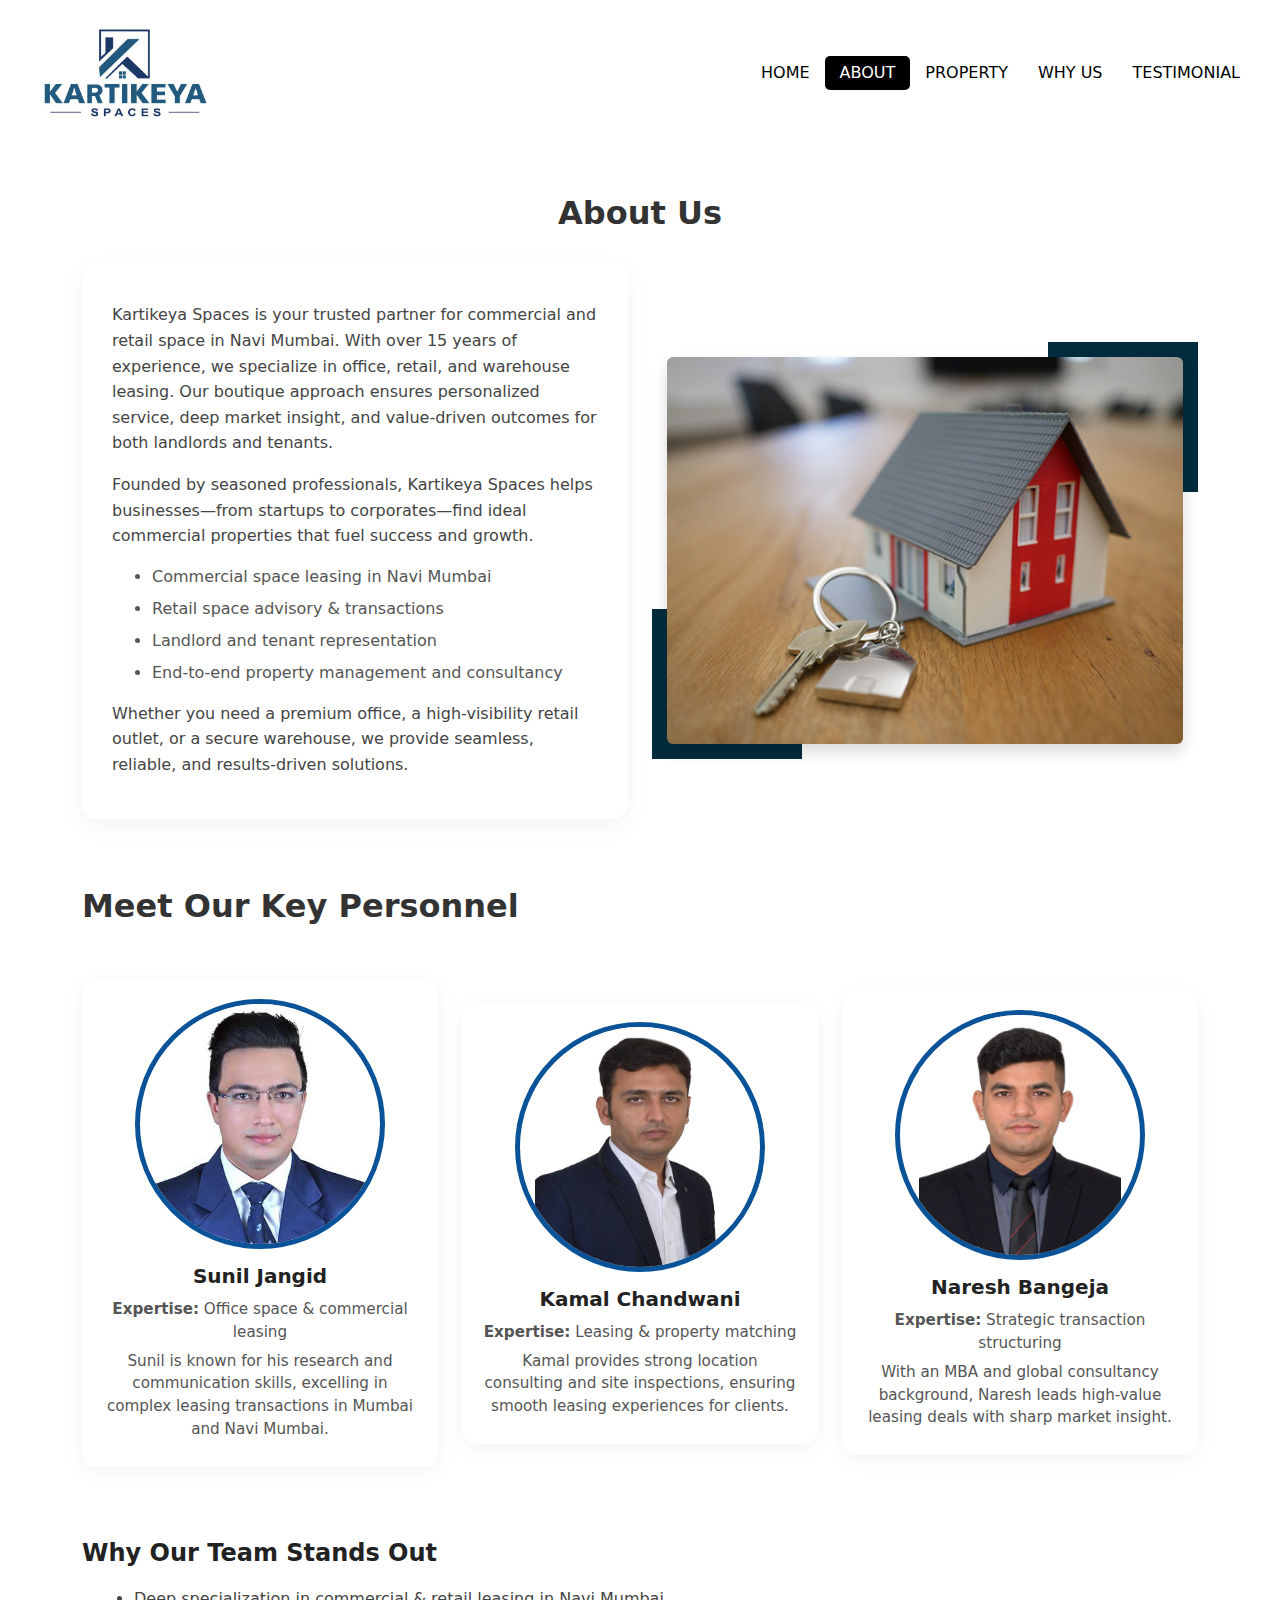
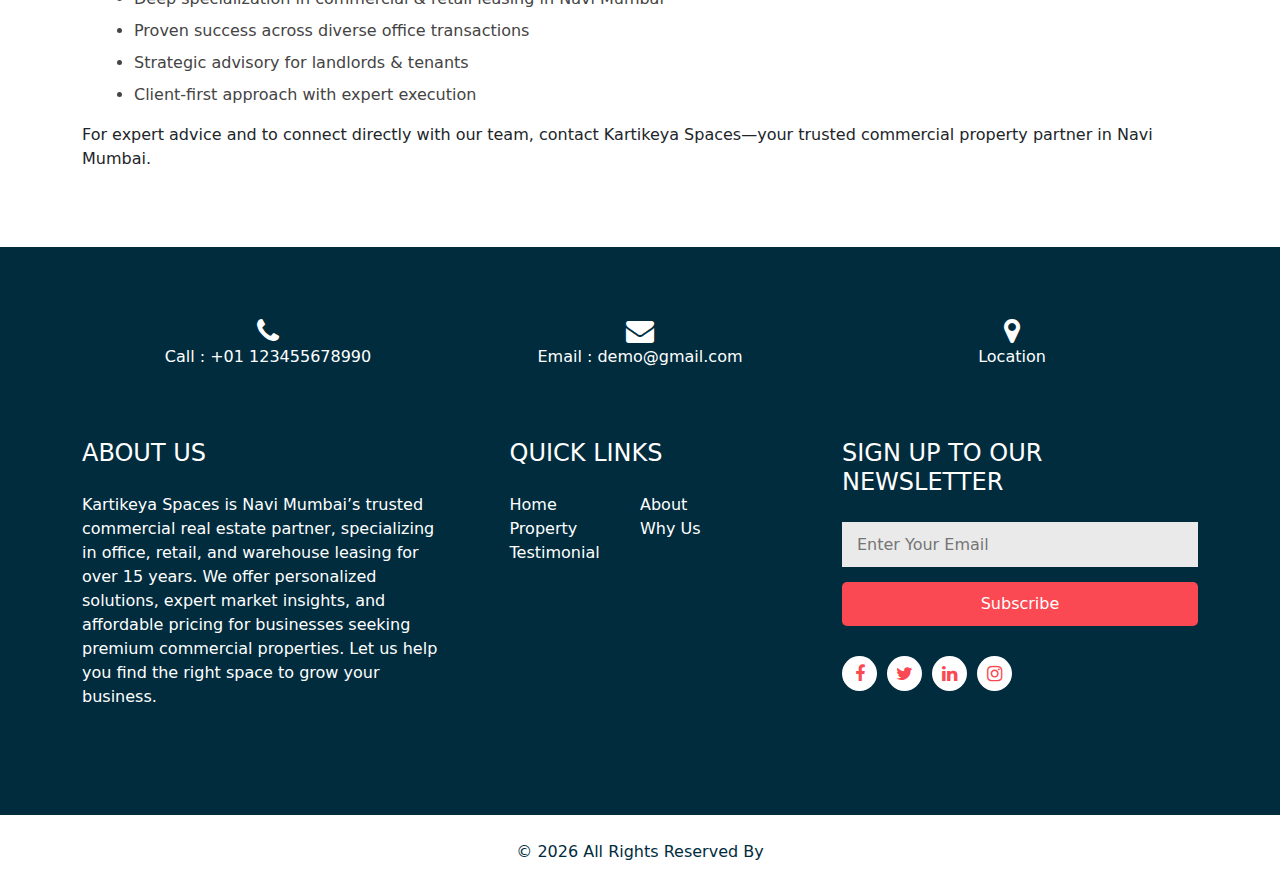
<file: about.html>
<!DOCTYPE html>
<html>

<head>
  <!-- Basic -->
  <meta charset="utf-8" />
  <meta http-equiv="X-UA-Compatible" content="IE=edge" />
  <!-- Mobile Metas -->
  <meta name="viewport" content="width=device-width, initial-scale=1, shrink-to-fit=no" />
  <!-- Site Metas -->
  <meta name="keywords" content="" />
  <meta name="description" content="" />
  <meta name="author" content="" />

  <title>Kartikeya spaces</title>


  <!-- bootstrap core css -->
  <link rel="stylesheet" type="text/css" href="css/bootstrap.css" />

  <!-- fonts style -->
  <link href="https://fonts.googleapis.com/css2?family=Roboto:wght@400;500;700;900&display=swap" rel="stylesheet">

  <!-- nice selecy -->
  <link rel="stylesheet" href="css/nice-select.min.css">

  <!--owl slider stylesheet -->
  <link rel="stylesheet" type="text/css"
    href="https://cdnjs.cloudflare.com/ajax/libs/OwlCarousel2/2.3.4/assets/owl.carousel.min.css" />

  <!-- font awesome style -->
  <link href="css/font-awesome.min.css" rel="stylesheet" />

  <!-- Custom styles for this template -->
  <link href="css/style.css" rel="stylesheet" />
  <!-- responsive style -->
  <link href="css/responsive.css" rel="stylesheet" />
  <!-- Bootstrap CSS -->
  <link href="https://cdn.jsdelivr.net/npm/bootstrap@5.3.3/dist/css/bootstrap.min.css" rel="stylesheet">


</head>

<body>

  <div class="hero_area">
    <!-- header section strats -->
    <header class="header_section">
      <div class="container-fluid">
        <nav class="navbar navbar-expand-lg custom_nav-container ">
          <a class="navbar-brand" href="index.html">
            <span>
              <img src="./images/kartikeya logo.png" alt="" style="width: 200px; height: 100px;" loading="lazy">
            </span>
          </a>

          <button class="navbar-toggler" type="button" data-toggle="collapse" data-target="#navbarSupportedContent"
            aria-controls="navbarSupportedContent" aria-expanded="false" aria-label="Toggle navigation">
            <span class=""> </span>
          </button>

          <div class="collapse navbar-collapse" id="navbarSupportedContent">
            <ul class="navbar-nav  ">
              <li class="nav-item">
                <a class="nav-link" href="index.html">Home <span class="sr-only">(current)</span></a>
              </li>
              <li class="nav-item active">
                <a class="nav-link" href="about.html"> About</a>
              </li>
              <li class="nav-item">
                <a class="nav-link" href="property.html">Property</a>
              </li>
              <li class="nav-item">
                <a class="nav-link" href="why.html">Why Us</a>
              </li>
              <li class="nav-item">
                <a class="nav-link" href="testimonial.html">Testimonial</a>
              </li>
              <li class="nav-item">
                <!-- <a class="nav-link" href="#"> Login</a> -->
              </li>
              <!-- <form class="form-inline">
                <button class="btn  my-2 my-sm-0 nav_search-btn" type="submit">
                  <i class="fa fa-search" aria-hidden="true"></i>
                </button>
              </form> -->
            </ul>
            <div class="quote_btn-container ms-auto">
              <a href="javascript:void(0);" class="btn btn-danger" data-bs-toggle="modal" data-bs-target="#quoteModal"
                style="color: white; background-color: #fa4952; border: none;">
                Get A Quote
              </a>
            </div>
          </div>
        </nav>
      </div>
    </header>
    <!-- end header section -->

    <!-- Quote Modal -->
    <div class="modal fade quote-modal-scope" id="quoteModal" tabindex="-1" aria-labelledby="quoteModalLabel"
      aria-hidden="true">
      <div class="modal-dialog modal-lg modal-dialog-centered d-flex justify-content-center align-items-center"
        style="min-height: 100vh;">
        <div class="modal-content rounded-4 shadow" style="max-width: 700px;">
          <div class="modal-header text-white" style="background-color: #fa4952;">
            <h5 class="modal-title" id="quoteModalLabel">Contact Us</h5>
            <button type="button" class="btn-close btn-close-white" data-bs-dismiss="modal" aria-label="Close"></button>
          </div>
          <div class="modal-body p-4 bg-white">
            <form id="quoteEnquiryForm" class="google-form">
              <div class="row g-3">

                <!-- Hidden field for identifying form -->
                <input type="hidden" name="formName" value="ContactUs">

                <div class="col-md-6">
                  <input type="text" class="form-control" name="name" placeholder="Your Name" required>
                </div>

                <div class="col-md-6">
                  <input type="email" class="form-control" name="email" placeholder="Email Address" required>
                </div>

                <div class="col-md-6">
                  <input type="tel" class="form-control" name="phone" placeholder="Phone Number" required>
                </div>

                <div class="col-md-6">
                  <select class="form-select" name="service" required>
                    <option value="">-- Select Service --</option>
                    <option value="Buy">Buy Property</option>
                    <option value="Rent">Rent Property</option>
                    <option value="Sell">Sell Property</option>
                    <option value="Consult">Consultation</option>
                  </select>
                </div>

                <div class="col-12">
                  <textarea class="form-control" name="message" rows="4" placeholder="Write your message here..."
                    required></textarea>
                </div>
              </div>

              <div class="text-center mt-4">
                <button type="submit" class="btn px-5 py-2 text-white" style="background-color: #fa4952;">
                  Send Request <i class="bi bi-send-fill ms-2"></i>
                </button>
              </div>

              <!-- Success Message -->
              <div id="quoteSuccessMsg" class="alert alert-success mt-3 text-center"
                style="display: none; background-color: #fa4952; color: white;">
                Your request has been sent successfully!
              </div>
            </form>
          </div>
        </div>
      </div>
    </div>

    <script src="https://cdn.jsdelivr.net/npm/bootstrap@5.3.3/dist/js/bootstrap.bundle.min.js"></script>

    <!-- about section -->

    <!-- <section class="about_section layout_padding pt-5" style="background-color:white;"> -->
    <section class="about_section team_layout layout_padding pt-5" style="background-color:white;">

      <div class="container">
        <div class="heading_container text-center heading_center">
          <h2>About Us</h2>
        </div>
        <div class="row align-items-center">
          <div class="col-md-6">
            <div class="detail-box">
              <p>
                Kartikeya Spaces is your trusted partner for commercial and retail space in Navi Mumbai. With over 15
                years of experience, we specialize in office, retail, and warehouse leasing. Our boutique approach
                ensures personalized service, deep market insight, and value-driven outcomes for both landlords and
                tenants.
              </p>
              <p>
                Founded by seasoned professionals, Kartikeya Spaces helps businesses—from startups to corporates—find
                ideal commercial properties that fuel success and growth.
              </p>
              <ul>
                <li>Commercial space leasing in Navi Mumbai</li>
                <li>Retail space advisory & transactions</li>
                <li>Landlord and tenant representation</li>
                <li>End-to-end property management and consultancy</li>
              </ul>
              <p>
                Whether you need a premium office, a high-visibility retail outlet, or a secure warehouse, we provide
                seamless, reliable, and results-driven solutions.
              </p>
            </div>
          </div>
          <div class="col-md-6">
            <div class="img-box">
              <img src="images/about-img.jpg" alt="Kartikeya Spaces Navi Mumbai" class="img-fluid rounded shadow">
            </div>
          </div>
        </div>

        <div class="heading_container text-center mt-5">
          <h2>Meet Our Key Personnel</h2>
        </div>
        <div class="row mt-4">
          <!-- Team Member 1 -->
          <div class="col-md-4 col-sm-6 mb-4">
            <div class="team-card">
              <img src="images/sunil.jpg" alt="Sunil Jangid" class="team-img" style="object-fit: contain;">
              <div class="team-info">
                <h5>Sunil Jangid</h5>
                <p><strong>Expertise:</strong> Office space & commercial leasing</p>
                <p>Sunil is known for his research and communication skills, excelling in complex leasing transactions
                  in Mumbai and Navi Mumbai.</p>
              </div>
            </div>
          </div>
          <!-- Team Member 2 -->
          <div class="col-md-4 col-sm-6 mb-4">
            <div class="team-card">
              <img src="images/kamal.jpg" alt="Kamal Chandwani" class="team-img" style="object-fit: contain;">
              <div class="team-info">
                <h5>Kamal Chandwani</h5>
                <p><strong>Expertise:</strong> Leasing & property matching</p>
                <p>Kamal provides strong location consulting and site inspections, ensuring smooth leasing experiences
                  for clients.</p>
              </div>
            </div>
          </div>
          <!-- Team Member 3 -->
          <div class="col-md-4 col-sm-6 mb-4">
            <div class="team-card">
              <img src="images/naresh.jpg" alt="Naresh Bangeja" class="team-img" style="object-fit: contain;">
              <div class="team-info">
                <h5>Naresh Bangeja</h5>
                <p><strong>Expertise:</strong> Strategic transaction structuring</p>
                <p>With an MBA and global consultancy background, Naresh leads high-value leasing deals with sharp
                  market insight.</p>
              </div>
            </div>
          </div>
        </div>

        <div class="row mt-5">
          <div class="col">
            <h4>Why Our Team Stands Out</h4>
            <ul>
              <li>Deep specialization in commercial & retail leasing in Navi Mumbai</li>
              <li>Proven success across diverse office transactions</li>
              <li>Strategic advisory for landlords & tenants</li>
              <li>Client-first approach with expert execution</li>
            </ul>
            <p>For expert advice and to connect directly with our team, contact Kartikeya Spaces—your trusted commercial
              property partner in Navi Mumbai.</p>
          </div>
        </div>
      </div>
    </section>




    <!-- end about section -->

    <!-- info section -->
    <section class="info_section ">

      <div class="container">
        <div class="contact_nav">
          <a href="">
            <i class="fa fa-phone" aria-hidden="true"></i>
            <span>
              Call : +01 123455678990
            </span>
          </a>
          <a href="">
            <i class="fa fa-envelope" aria-hidden="true"></i>
            <span>
              Email : demo@gmail.com
            </span>
          </a>
          <a href="">
            <i class="fa fa-map-marker" aria-hidden="true"></i>
            <span>
              Location
            </span>
          </a>
        </div>

        <div class="info_top ">
          <div class="row info_main_row">
            <div class=" col-md-4 col-lg-4 ">
              <div class="info_about">
                <h4>
                  About Us
                </h4>
                <p>
                  Kartikeya Spaces is Navi Mumbai’s trusted commercial real estate partner, specializing in office,
                  retail, and warehouse leasing for over 15 years. We offer personalized solutions, expert market
                  insights, and affordable pricing for businesses seeking premium commercial properties. Let us help you
                  find the right space to grow your business.
                </p>
              </div>
            </div>
            <div class=" col-md-4 col-lg-3 mx-auto">
              <div class="info_links">
                <h4>
                  QUICK LINKS
                </h4>
                <div class="info_links_menu">
                  <a class="" href="index.html">Home <span class="sr-only">(current)</span></a>
                  <a class="" href="about.html"> About</a>
                  <a class="" href="property.html">Property</a>
                  <a class="" href="why.html">Why Us</a>
                  <a class="" href="testimonial.html">Testimonial</a>
                </div>
              </div>
            </div>
            <div class="col-md-4">
              <div class="info_form">
                <h4>
                  SIGN UP TO OUR NEWSLETTER
                </h4>
                <form action="">
                  <input type="text" placeholder="Enter Your Email" />
                  <button type="submit">
                    Subscribe
                  </button>
                </form>
                <div class="social_box">
                  <a href="">
                    <i class="fa fa-facebook" aria-hidden="true"></i>
                  </a>
                  <a href="">
                    <i class="fa fa-twitter" aria-hidden="true"></i>
                  </a>
                  <a href="https://www.linkedin.com/company/kartikeya-spaces/" target="_blank">
                    <i class="fa fa-linkedin" aria-hidden="true"></i>
                  </a>
                  <a href="">
                    <i class="fa fa-instagram" aria-hidden="true"></i>
                  </a>
                </div>
              </div>
            </div>
          </div>
        </div>
      </div>
    </section>
    <!-- end info_section -->


    <!-- footer section -->
    <footer class="footer_section">
      <div class="container">
        <p>
          &copy; <span id="displayYear"></span> All Rights Reserved By
          <!-- <a href="https://html.design/">Free Html Templates</a> -->
        </p>
      </div>
    </footer>
    <!-- footer section -->

    <!-- jQery -->
    <script src="js/jquery-3.4.1.min.js"></script>
    <!-- popper js -->
    <script src="https://cdn.jsdelivr.net/npm/popper.js@1.16.0/dist/umd/popper.min.js"
      integrity="sha384-Q6E9RHvbIyZFJoft+2mJbHaEWldlvI9IOYy5n3zV9zzTtmI3UksdQRVvoxMfooAo" crossorigin="anonymous">
      </script>
    <!-- nice select -->
    <script src="js/jquery.nice-select.min.js"></script>
    <!-- bootstrap js -->
    <script src="js/bootstrap.js"></script>
    <!-- owl slider -->
    <script src="https://cdnjs.cloudflare.com/ajax/libs/OwlCarousel2/2.3.4/owl.carousel.min.js">
    </script>
    <!-- custom js -->
    <script src="js/custom.js"></script>


    <script src="js/forms.js"></script>



</body>

</html>
</file>
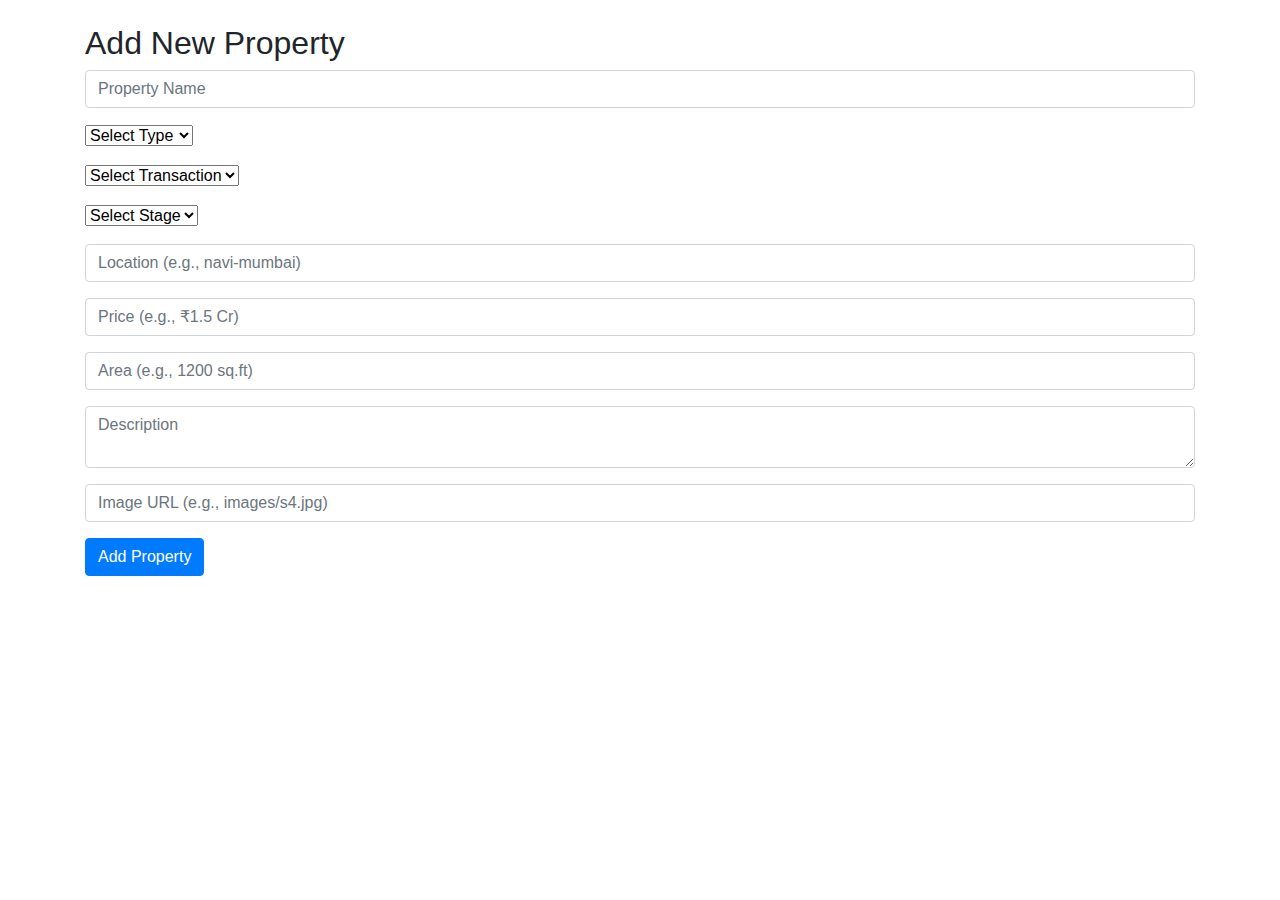
<file: admin.html>
<!DOCTYPE html>
<html>
<head>
  <title>Admin Panel</title>
  <link href="css/bootstrap.css" rel="stylesheet" />
</head>
<body class="p-4">
  <div class="container">
    <h2>Add New Property</h2>
    <form id="propertyForm">
      <div class="mb-3"><input class="form-control" name="name" placeholder="Property Name" required></div>
      <div class="mb-3">
        <select class="form-select" name="type" required>
          <option value="">Select Type</option>
          <option value="residential">Residential</option>
          <option value="commercial">Commercial</option>
          <option value="land">Land</option>
        </select>
      </div>
      <div class="mb-3">
        <select class="form-select" name="transaction" required>
          <option value="">Select Transaction</option>
          <option value="buy">Buy</option>
          <option value="sell">Sell</option>
        </select>
      </div>
      <div class="mb-3">
        <select class="form-select" name="stage" required>
          <option value="">Select Stage</option>
          <option value="ongoing">Ongoing</option>
          <option value="completed">Completed</option>
          <option value="reposition">Reposition</option>
        </select>
      </div>
      <div class="mb-3"><input class="form-control" name="location" placeholder="Location (e.g., navi-mumbai)" required></div>
      <div class="mb-3"><input class="form-control" name="price" placeholder="Price (e.g., ₹1.5 Cr)" required></div>
      <div class="mb-3"><input class="form-control" name="area" placeholder="Area (e.g., 1200 sq.ft)" required></div>
      <div class="mb-3"><textarea class="form-control" name="description" placeholder="Description" required></textarea></div>
      <div class="mb-3"><input class="form-control" name="image" placeholder="Image URL (e.g., images/s4.jpg)" required></div>

      <button class="btn btn-primary" type="submit">Add Property</button>
    </form>
  </div>

  <script>
    document.getElementById('propertyForm').addEventListener('submit', function (e) {
      e.preventDefault();
      const form = e.target;
      const data = Object.fromEntries(new FormData(form).entries());

      // Get existing properties from localStorage
      const existing = JSON.parse(localStorage.getItem("adminProperties") || "[]");

      // Add new one
      existing.push(data);

      // Save back to localStorage
      localStorage.setItem("adminProperties", JSON.stringify(existing));

      alert("Property added!");
      form.reset();
    });
  </script>
</body>
</html>
</file>
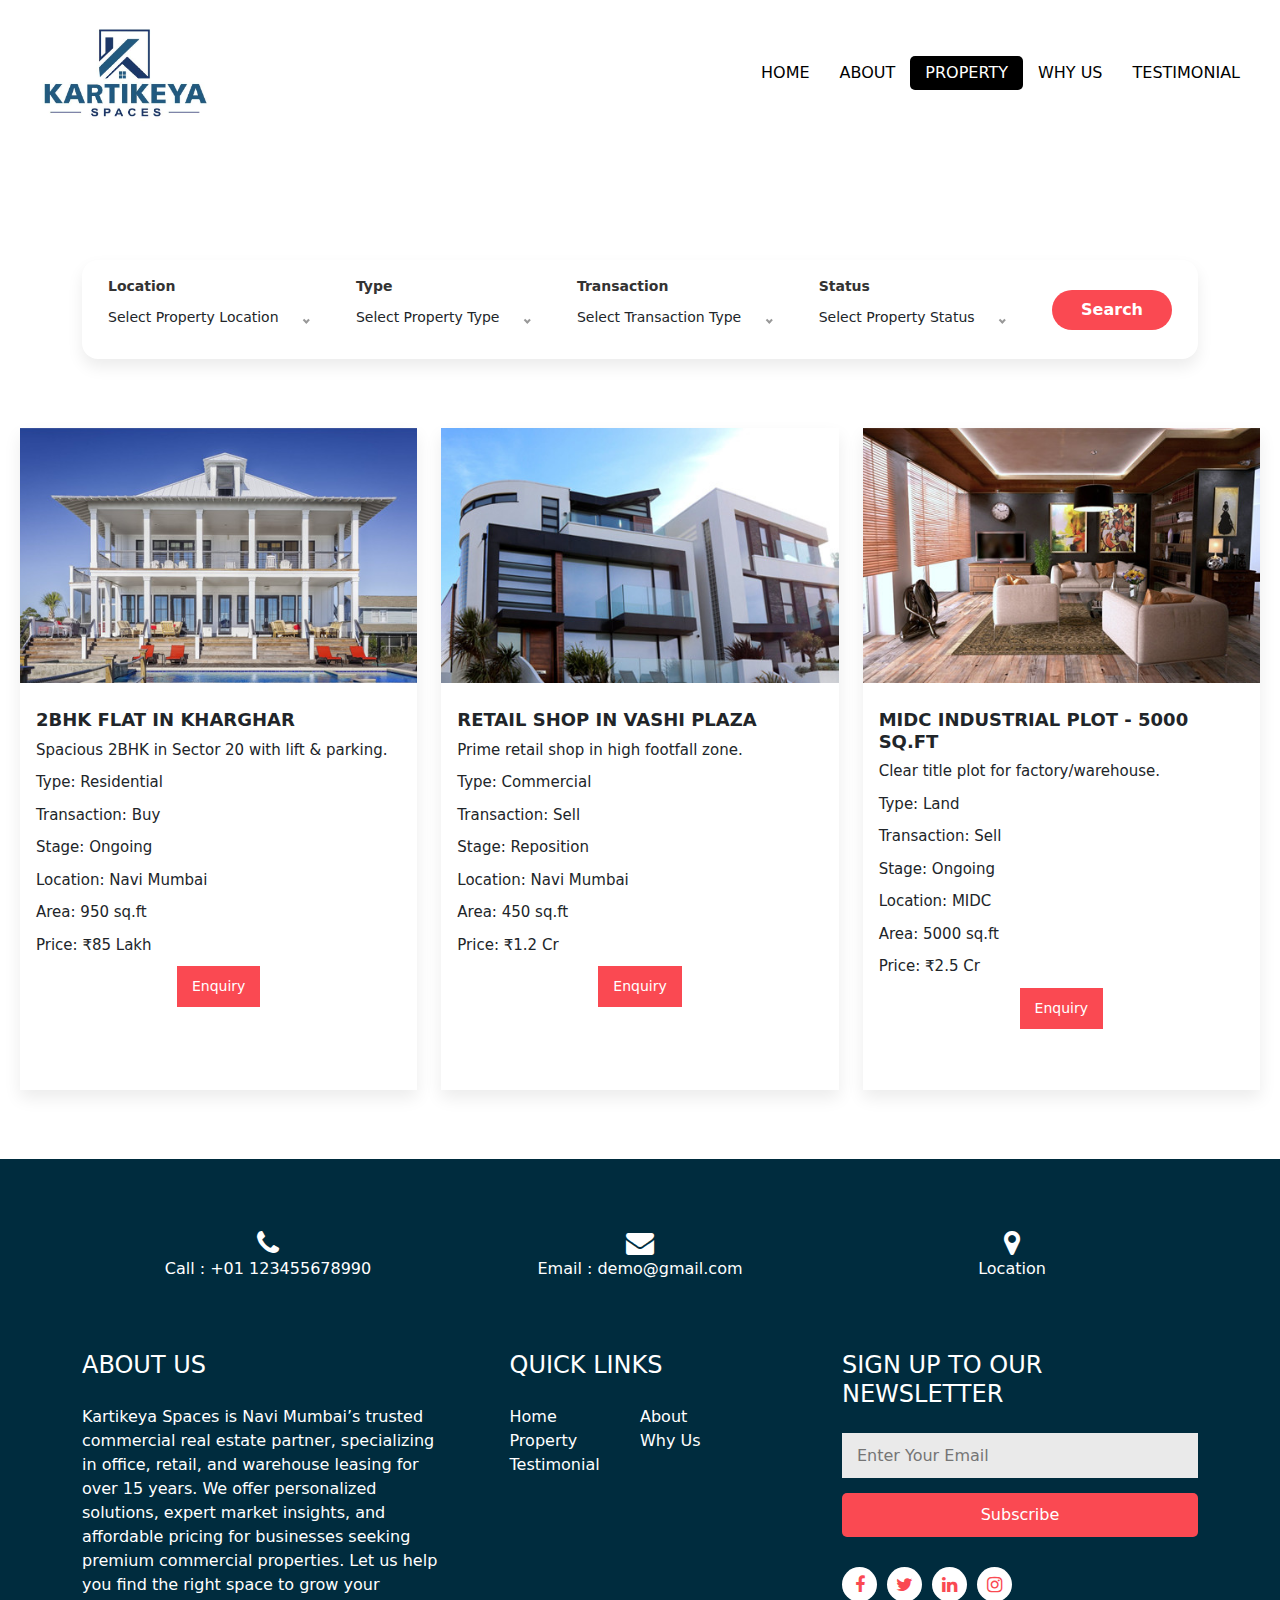
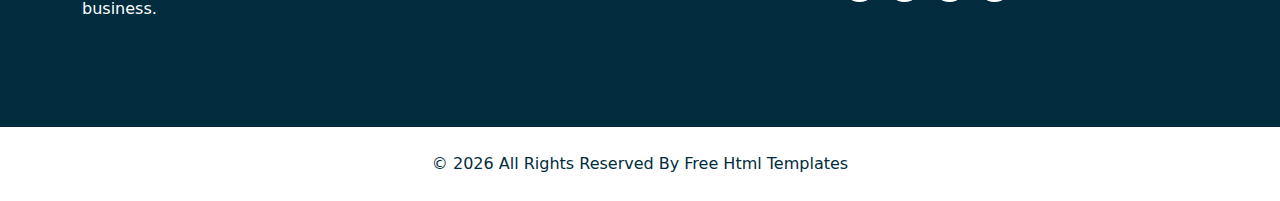
<file: property.html>
<!DOCTYPE html>
<html>

<head>
  <!-- Basic -->
  <meta charset="utf-8" />
  <meta http-equiv="X-UA-Compatible" content="IE=edge" />
  <!-- Mobile Metas -->
  <meta name="viewport" content="width=device-width, initial-scale=1, shrink-to-fit=no" />
  <!-- Site Metas -->
  <meta name="keywords" content="" />
  <meta name="description" content="" />
  <meta name="author" content="" />

  <title>Kartikeya spaces</title>


  <!-- bootstrap core css -->
  <link rel="stylesheet" type="text/css" href="css/bootstrap.css" />

  <!-- fonts style -->
  <link href="https://fonts.googleapis.com/css2?family=Roboto:wght@400;500;700;900&display=swap" rel="stylesheet">

  <!-- nice selecy -->
  <link rel="stylesheet" href="css/nice-select.min.css">

  <!--owl slider stylesheet -->
  <link rel="stylesheet" type="text/css"
    href="https://cdnjs.cloudflare.com/ajax/libs/OwlCarousel2/2.3.4/assets/owl.carousel.min.css" />

  <!-- font awesome style -->
  <link href="css/font-awesome.min.css" rel="stylesheet" />

  <!-- Custom styles for this template -->
  <link href="css/style.css" rel="stylesheet" />
  <!-- responsive style -->
  <link href="css/responsive.css" rel="stylesheet" />
  <!-- Bootstrap CSS -->
  <link href="https://cdn.jsdelivr.net/npm/bootstrap@5.3.3/dist/css/bootstrap.min.css" rel="stylesheet">

</head>

<body>

  <div class="hero_area">
    <!-- header section strats -->
    <header class="header_section">
      <div class="container-fluid">
        <nav class="navbar navbar-expand-lg custom_nav-container ">
          <a class="navbar-brand" href="index.html">
            <span>
              <img src="./images/kartikeya logo.png" alt="" style="width: 200px; height: 100px;" loading="lazy">
            </span>
          </a>

          <button class="navbar-toggler" type="button" data-toggle="collapse" data-target="#navbarSupportedContent"
            aria-controls="navbarSupportedContent" aria-expanded="false" aria-label="Toggle navigation">
            <span class=""> </span>
          </button>

          <div class="collapse navbar-collapse" id="navbarSupportedContent">
            <ul class="navbar-nav  ">
              <li class="nav-item">
                <a class="nav-link" href="index.html">Home <span class="sr-only">(current)</span></a>
              </li>
              <li class="nav-item">
                <a class="nav-link" href="about.html"> About</a>
              </li>
              <li class="nav-item active">
                <a class="nav-link" href="property.html">Property</a>
              </li>
              <li class="nav-item">
                <a class="nav-link" href="why.html">Why Us</a>
              </li>
              <li class="nav-item">
                <a class="nav-link" href="testimonial.html">Testimonial</a>
              </li>
              <li class="nav-item">
                <!-- <a class="nav-link" href="#"> Login</a> -->
              </li>
              <!-- <form class="form-inline">
                <button class="btn  my-2 my-sm-0 nav_search-btn" type="submit">
                  <i class="fa fa-search" aria-hidden="true"></i>
                </button>
              </form> -->
            </ul>
            <div class="quote_btn-container ms-auto">
              <a href="javascript:void(0);" class="btn btn-danger" data-bs-toggle="modal" data-bs-target="#quoteModal"
                style="color: white; background-color: #fa4952; border: none;">
                Get A Quote
              </a>
            </div>
          </div>
        </nav>
      </div>
    </header>
    <!-- end header section -->

    <!-- Quote Modal -->
    <div class="modal fade quote-modal-scope" id="quoteModal" tabindex="-1" aria-labelledby="quoteModalLabel"
      aria-hidden="true">
      <div class="modal-dialog modal-lg modal-dialog-centered d-flex justify-content-center align-items-center"
        style="min-height: 100vh;">
        <div class="modal-content rounded-4 shadow" style="max-width: 700px;">
          <div class="modal-header text-white" style="background-color: #fa4952;">
            <h5 class="modal-title" id="quoteModalLabel">Contact Us</h5>
            <button type="button" class="btn-close btn-close-white" data-bs-dismiss="modal" aria-label="Close"></button>
          </div>
          <div class="modal-body p-4 bg-white">
            <form id="quoteEnquiryForm" class="google-form">
              <div class="row g-3">

                <!-- Hidden field for identifying form -->
                <input type="hidden" name="formName" value="ContactUs">

                <div class="col-md-6">
                  <input type="text" class="form-control" name="name" placeholder="Your Name" required>
                </div>

                <div class="col-md-6">
                  <input type="email" class="form-control" name="email" placeholder="Email Address" required>
                </div>

                <div class="col-md-6">
                  <input type="tel" class="form-control" name="phone" placeholder="Phone Number" required>
                </div>

                <div class="col-md-6">
                  <select class="form-select" name="service" required>
                    <option value="">-- Select Service --</option>
                    <option value="Buy">Buy Property</option>
                    <option value="Rent">Rent Property</option>
                    <option value="Sell">Sell Property</option>
                    <option value="Consult">Consultation</option>
                  </select>
                </div>

                <div class="col-12">
                  <textarea class="form-control" name="message" rows="4" placeholder="Write your message here..."
                    required></textarea>
                </div>
              </div>

              <div class="text-center mt-4">
                <button type="submit" class="btn px-5 py-2 text-white" style="background-color: #fa4952;">
                  Send Request <i class="bi bi-send-fill ms-2"></i>
                </button>
              </div>

              <!-- Success Message -->
              <div id="quoteSuccessMsg" class="alert alert-success mt-3 text-center"
                style="display: none; background-color: #fa4952; color: white;">
                Your request has been sent successfully!
              </div>
            </form>
          </div>
        </div>
      </div>
    </div>

    <script src="https://cdn.jsdelivr.net/npm/bootstrap@5.3.3/dist/js/bootstrap.bundle.min.js"></script>


    <!-- sale section -->
    <!-- sale section -->
    <section class="sale_section layout_padding property-section" style="background-color: white;">
      <div class="container-fluid">
        <div class="heading_container text-center">
          <!-- <h2>House For Sale</h2> -->
          <!-- <p>Use the filters below to find your ideal property.</p> -->
        </div>


        <div class="container my-4">
          <div class="filter-pill d-flex flex-wrap align-items-center p-3 shadow rounded-4 gap-3">

            <!-- Location -->
            <div class="filter-item flex-fill">
              <label class="filter-label">Location</label>
              <select id="locationFilter" class="form-select border-0 bg-transparent">
                <option value="">Select Property Location</option>
                <option value="navi-mumbai">Navi Mumbai</option>
                <option value="midc">MIDC</option>
              </select>
            </div>

            <!-- Type -->
            <div class="filter-item flex-fill">
              <label class="filter-label">Type</label>
              <select id="typeFilter" class="form-select border-0 bg-transparent">
                <option value="">Select Property Type</option>
                <option value="commercial">Commercial</option>
                <option value="residential">Residential</option>
                <option value="land">Land/Plot</option>
              </select>
            </div>

            <!-- Transaction -->
            <div class="filter-item flex-fill">
              <label class="filter-label">Transaction</label>
              <select id="transactionFilter" class="form-select border-0 bg-transparent">
                <option value="">Select Transaction Type</option>
                <option value="buy">Buy</option>
                <option value="sell">Sell</option>
                <option value="rent">Rent</option>
              </select>
            </div>

            <!-- Status -->
            <div class="filter-item flex-fill">
              <label class="filter-label">Status</label>
              <select id="stageFilter" class="form-select border-0 bg-transparent">
                <option value="">Select Property Status</option>
                <option value="ongoing">Ongoing</option>
                <option value="reposition">Re-Dispossession</option>
              </select>
            </div>

            <!-- Search Button -->
            <div class="filter-item text-end" style="min-width: 140px;">
              <button onclick="filterProperties()"
                class="btn btn-primary rounded-pill px-4 py-2 fw-bold w-100 w-md-auto"
                style="background-color: #fa4952; border: none;">Search</button>
            </div>

          </div>
        </div>




        <!-- Property Listings -->
        <div class="row" id="propertyList"></div>

        <!-- Enquiry Modal -->
        <!-- Enquiry Modal -->
        <div id="enquiryModal" class="modal" style="display: none;">
          <div class="modal-content shadow rounded-4" style="max-width: 700px;">
            <span class="close" onclick="closeModal()">&times;</span>
            <div class="modal-header text-white rounded-top-4" style="background-color: #fa4952;">
              <h5 class="modal-title m-0">Enquiry Form</h5>
            </div>
            <div class="modal-body p-4 bg-white rounded-bottom-4">
              <form id="enquiryForm">
                <div class="mb-3">
                  <input type="text" name="name" id="enqName" class="form-control" placeholder="Your Full Name"
                    required />
                </div>

                <div class="mb-3">
                  <input type="tel" name="phone" id="enqPhone" class="form-control" placeholder="Phone Number"
                    pattern="[0-9]{10}" required />
                </div>

                <div class="mb-3">
                  <input type="email" name="email" id="enqEmail" class="form-control" placeholder="Email Address"
                    required />
                </div>

                <div class="mb-3">
                  <textarea name="message" id="enqMessage" class="form-control" rows="5" placeholder="Your message..."
                    required></textarea>
                </div>

                <!-- Hidden fields -->
                <input type="hidden" name="property" id="enqProperty" />
                <input type="hidden" name="formName" value="PropertyEnquiry" />
                <input type="hidden" name="_subject" value="New Property Enquiry - Kartikeya Spaces" />
                <input type="hidden" name="_captcha" value="false" />

                <div class="d-grid mb-3">
                  <button type="submit" class="btn text-white fw-semibold" style="background-color: #fa4952;">
                    Submit Enquiry
                  </button>
                </div>

                <a id="whatsappLink" class="whatsapp-btn" target="_blank">WhatsApp</a>

                <p id="successMsg" class="text-success text-center mt-3"
                  style="display: none; background-color: #fa4952; color: white  !important;">
                  Enquiry submitted successfully!
                </p>
              </form>
            </div>
          </div>
        </div>
    </section>


    <!-- end sale section -->
    <!-- end sale section -->

    <!-- info section -->
    <section class="info_section ">

      <div class="container">
        <div class="contact_nav">
          <a href="">
            <i class="fa fa-phone" aria-hidden="true"></i>
            <span>
              Call : +01 123455678990
            </span>
          </a>
          <a href="">
            <i class="fa fa-envelope" aria-hidden="true"></i>
            <span>
              Email : demo@gmail.com
            </span>
          </a>
          <a href="">
            <i class="fa fa-map-marker" aria-hidden="true"></i>
            <span>
              Location
            </span>
          </a>
        </div>

        <div class="info_top ">
          <div class="row info_main_row">
            <div class=" col-md-4 col-lg-4 ">
              <div class="info_about">
                <h4>
                  About Us
                </h4>
                <p>
                  Kartikeya Spaces is Navi Mumbai’s trusted commercial real estate partner, specializing in office,
                  retail, and warehouse leasing for over 15 years. We offer personalized solutions, expert market
                  insights, and affordable pricing for businesses seeking premium commercial properties. Let us help you
                  find the right space to grow your business.
                </p>
              </div>
            </div>
            <div class=" col-md-4 col-lg-3 mx-auto">
              <div class="info_links">
                <h4>
                  QUICK LINKS
                </h4>
                <div class="info_links_menu">
                  <a class="" href="index.html">Home <span class="sr-only">(current)</span></a>
                  <a class="" href="about.html"> About</a>
                  <a class="" href="property.html">Property</a>
                  <a class="" href="why.html">Why Us</a>
                  <a class="" href="testimonial.html">Testimonial</a>
                </div>
              </div>
            </div>
            <div class="col-md-4">
              <div class="info_form">
                <h4>
                  SIGN UP TO OUR NEWSLETTER
                </h4>
                <form action="">
                  <input type="text" placeholder="Enter Your Email" />
                  <button type="submit">
                    Subscribe
                  </button>
                </form>
                <div class="social_box">
                  <a href="">
                    <i class="fa fa-facebook" aria-hidden="true"></i>
                  </a>
                  <a href="">
                    <i class="fa fa-twitter" aria-hidden="true"></i>
                  </a>
                  <a href="https://www.linkedin.com/company/kartikeya-spaces/" target="_blank">
                    <i class="fa fa-linkedin" aria-hidden="true"></i>
                  </a>
                  <a href="">
                    <i class="fa fa-instagram" aria-hidden="true"></i>
                  </a>
                </div>
              </div>
            </div>
          </div>
        </div>
      </div>
    </section>
    <!-- end info_section -->


    <!-- footer section -->
    <footer class="footer_section">
      <div class="container">
        <p>
          &copy; <span id="displayYear"></span> All Rights Reserved By
          <a href="https://html.design/">Free Html Templates</a>
        </p>
      </div>
    </footer>
    <!-- footer section -->

    <!-- jQery -->
    <script src="js/jquery-3.4.1.min.js"></script>
    <!-- popper js -->
    <script src="https://cdn.jsdelivr.net/npm/popper.js@1.16.0/dist/umd/popper.min.js"
      integrity="sha384-Q6E9RHvbIyZFJoft+2mJbHaEWldlvI9IOYy5n3zV9zzTtmI3UksdQRVvoxMfooAo" crossorigin="anonymous">
      </script>
    <!-- nice select -->
    <script src="js/jquery.nice-select.min.js"></script>
    <!-- bootstrap js -->
    <script src="js/bootstrap.js"></script>
    <!-- owl slider -->
    <script src="https://cdnjs.cloudflare.com/ajax/libs/OwlCarousel2/2.3.4/owl.carousel.min.js">
    </script>
    <!-- custom js -->
    <script src="js/custom.js"></script>

    <script src="js/property-listing.js"></script>
    <script src="js/forms.js"></script>

</body>

</html>
</file>
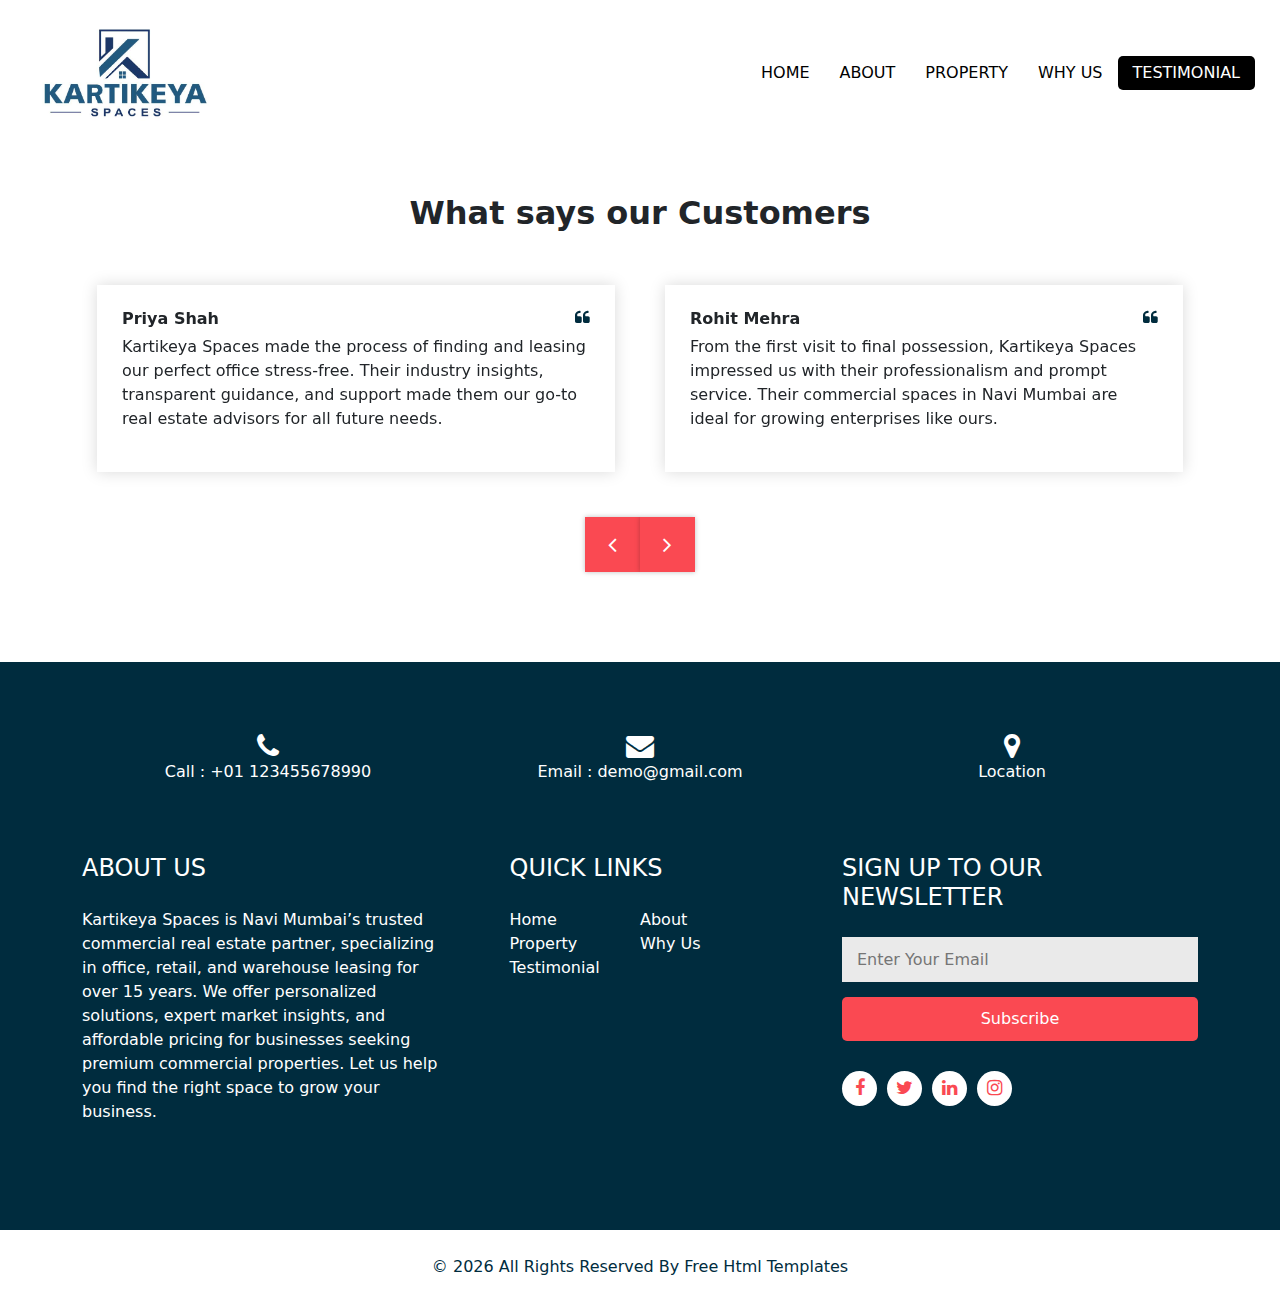
<file: testimonial.html>
<!DOCTYPE html>
<html>

<head>
  <!-- Basic -->
  <meta charset="utf-8" />
  <meta http-equiv="X-UA-Compatible" content="IE=edge" />
  <!-- Mobile Metas -->
  <meta name="viewport" content="width=device-width, initial-scale=1, shrink-to-fit=no" />
  <!-- Site Metas -->
  <meta name="keywords" content="" />
  <meta name="description" content="" />
  <meta name="author" content="" />

  <title>Kartikeya spaces</title>


  <!-- bootstrap core css -->
  <link rel="stylesheet" type="text/css" href="css/bootstrap.css" />

  <!-- fonts style -->
  <link href="https://fonts.googleapis.com/css2?family=Roboto:wght@400;500;700;900&display=swap" rel="stylesheet">

  <!-- nice selecy -->
  <link rel="stylesheet" href="css/nice-select.min.css">

  <!--owl slider stylesheet -->
  <link rel="stylesheet" type="text/css"
    href="https://cdnjs.cloudflare.com/ajax/libs/OwlCarousel2/2.3.4/assets/owl.carousel.min.css" />

  <!-- font awesome style -->
  <link href="css/font-awesome.min.css" rel="stylesheet" />

  <!-- Custom styles for this template -->
  <link href="css/style.css" rel="stylesheet" />
  <!-- responsive style -->
  <link href="css/responsive.css" rel="stylesheet" />
  <!-- Bootstrap CSS -->
  <link href="https://cdn.jsdelivr.net/npm/bootstrap@5.3.3/dist/css/bootstrap.min.css" rel="stylesheet">

</head>

<body>

  <div class="hero_area">
    <!-- header section strats -->
    <header class="header_section">
      <div class="container-fluid">
        <nav class="navbar navbar-expand-lg custom_nav-container ">
          <a class="navbar-brand" href="index.html">
            <span>
              <img src="./images/kartikeya logo.png" alt="" style="width: 200px; height: 100px;" loading="lazy">
            </span>
          </a>

          <button class="navbar-toggler" type="button" data-toggle="collapse" data-target="#navbarSupportedContent"
            aria-controls="navbarSupportedContent" aria-expanded="false" aria-label="Toggle navigation">
            <span class=""> </span>
          </button>

          <div class="collapse navbar-collapse" id="navbarSupportedContent">
            <ul class="navbar-nav  ">
              <li class="nav-item">
                <a class="nav-link" href="index.html">Home <span class="sr-only">(current)</span></a>
              </li>
              <li class="nav-item">
                <a class="nav-link" href="about.html"> About</a>
              </li>
              <li class="nav-item">
                <a class="nav-link" href="property.html">Property</a>
              </li>
              <li class="nav-item">
                <a class="nav-link" href="why.html">Why Us</a>
              </li>
              <li class="nav-item active">
                <a class="nav-link" href="testimonial.html">Testimonial</a>
              </li>
              <li class="nav-item">
                <!-- <a class="nav-link" href="#"> Login</a> -->
              </li>
              <!-- <form class="form-inline">
                <button class="btn  my-2 my-sm-0 nav_search-btn" type="submit">
                  <i class="fa fa-search" aria-hidden="true"></i>
                </button>
              </form> -->
            </ul>
            <div class="quote_btn-container ms-auto">
              <a href="javascript:void(0);" class="btn btn-danger" data-bs-toggle="modal" data-bs-target="#quoteModal" style="color: white; background-color: #fa4952; border: none;">
                Get A Quote
              </a>
            </div>
          </div>
        </nav>
      </div>
    </header>
    <!-- end header section -->

    <!-- Quote Modal -->
 <div class="modal fade quote-modal-scope" id="quoteModal" tabindex="-1" aria-labelledby="quoteModalLabel"
      aria-hidden="true">
      <div class="modal-dialog modal-lg modal-dialog-centered d-flex justify-content-center align-items-center"
        style="min-height: 100vh;">
        <div class="modal-content rounded-4 shadow" style="max-width: 700px;">
        <div class="modal-header text-white" style="background-color: #fa4952;">
          <h5 class="modal-title" id="quoteModalLabel">Contact Us</h5>
          <button type="button" class="btn-close btn-close-white" data-bs-dismiss="modal" aria-label="Close"></button>
        </div>
        <div class="modal-body p-4 bg-white">
          <form id="quoteEnquiryForm" class="google-form">
              <div class="row g-3">

                <!-- Hidden field for identifying form -->
                <input type="hidden" name="formName" value="ContactUs">

                <div class="col-md-6">
                  <input type="text" class="form-control" name="name" placeholder="Your Name" required>
                </div>

                <div class="col-md-6">
                  <input type="email" class="form-control" name="email" placeholder="Email Address" required>
                </div>

                <div class="col-md-6">
                  <input type="tel" class="form-control" name="phone" placeholder="Phone Number" required>
                </div>

                <div class="col-md-6">
                  <select class="form-select" name="service" required>
                    <option value="">-- Select Service --</option>
                    <option value="Buy">Buy Property</option>
                    <option value="Rent">Rent Property</option>
                    <option value="Sell">Sell Property</option>
                    <option value="Consult">Consultation</option>
                  </select>
                </div>

                <div class="col-12">
                  <textarea class="form-control" name="message" rows="4" placeholder="Write your message here..."
                    required></textarea>
                </div>
              </div>

              <div class="text-center mt-4">
                <button type="submit" class="btn px-5 py-2 text-white" style="background-color: #fa4952;">
                  Send Request <i class="bi bi-send-fill ms-2"></i>
                </button>
              </div>

              <!-- Success Message -->
              <div id="quoteSuccessMsg" class="alert alert-success mt-3 text-center" style="display: none; background-color: #fa4952; color: white;">
                Your request has been sent successfully!
              </div>
            </form>
        </div>
      </div>
    </div>
  </div>

  <script src="https://cdn.jsdelivr.net/npm/bootstrap@5.3.3/dist/js/bootstrap.bundle.min.js"></script>

  
  <!-- client section -->
  <!-- client section -->

  <section class="client_section layout_padding-bottom pt-5">
    <div class="container">
      <div class="heading_container heading_center psudo_white_primary mb_45">
        <h2>
          What says our Customers
        </h2>
      </div>
      <div class="carousel-wrap ">
        <div class="owl-carousel client_owl-carousel">
          <div class="item">
            <div class="box">
              <!-- <div class="img-box">
                <img src="images/client1.jpg" alt="" class="box-img">
              </div> -->
              <div class="detail-box pt-4">
                <div class="client_id">
                  <div class="client_info">
                    <h6>
                      Priya Shah
                    </h6>
                    <!-- <p>
                      magna aliqua. Ut
                    </p> -->
                  </div>
                  <i class="fa fa-quote-left" aria-hidden="true"></i>
                </div>
                <p>
                 Kartikeya Spaces made the process of finding and leasing our perfect office stress-free. Their industry insights, transparent guidance, and support made them our go-to real estate advisors for all future needs.</p>
              </div>
            </div>
          </div>
          <div class="item">
            <div class="box">
              <!-- <div class="img-box">
                <img src="images/client2.jpg" alt="" class="box-img">
              </div> -->
              <div class="detail-box pt-4">
                <div class="client_id">
                  <div class="client_info">
                    <h6>
                      Rohit Mehra
                    </h6>
                    <!-- <p>
                      magna aliqua. Ut
                    </p> -->
                  </div>
                  <i class="fa fa-quote-left" aria-hidden="true"></i>
                </div>
                <p>
                 From the first visit to final possession, Kartikeya Spaces impressed us with their professionalism and prompt service. Their commercial spaces in Navi Mumbai are ideal for growing enterprises like ours.</p>
              </div>
            </div>
          </div>
          <div class="item">
            <div class="box">
              <!-- <div class="img-box">
                <img src="images/client1.jpg" alt="" class="box-img">
              </div> -->
              <div class="detail-box pt-4">
                <div class="client_id">
                  <div class="client_info">
                    <h6>
                      Aarti Nambiar
                    </h6>
                    <!-- <p>
                      magna aliqua. Ut
                    </p> -->
                  </div>
                  <i class="fa fa-quote-left" aria-hidden="true"></i>
                </div>
                <p>
                  We were looking for a premium location that reflects our brand image, and Kartikeya Spaces delivered exactly that. Their team understood our needs and helped us move into a space that fits our operations perfectly.</p>
              </div>
            </div>
          </div>
          <!-- <div class="item">
            <div class="box">
              <div class="img-box">
                <img src="images/client2.jpg" alt="" class="box-img">
              </div>
              <div class="detail-box">
                <div class="client_id">
                  <div class="client_info">
                    <h6>
                      Zen Court
                    </h6>
                    <p>
                      magna aliqua. Ut
                    </p>
                  </div>
                  <i class="fa fa-quote-left" aria-hidden="true"></i>
                </div>
                <p>
                  Lorem ipsum dolor sit amet, consectetur adipiscing elit, sed do eiusmod tempor incididunt ut labore et
                  dolore magna aliqua. Ut enim ad minim veniam, quis </p>
              </div>
            </div>
          </div> -->
        </div>
      </div>
    </div>
  </section>

  <!-- end client section -->

  <!-- info section -->
  <section class="info_section ">

    <div class="container">
      <div class="contact_nav">
        <a href="">
          <i class="fa fa-phone" aria-hidden="true"></i>
          <span>
            Call : +01 123455678990
          </span>
        </a>
        <a href="">
          <i class="fa fa-envelope" aria-hidden="true"></i>
          <span>
            Email : demo@gmail.com
          </span>
        </a>
        <a href="">
          <i class="fa fa-map-marker" aria-hidden="true"></i>
          <span>
            Location
          </span>
        </a>
      </div>

      <div class="info_top ">
        <div class="row info_main_row">
          <div class=" col-md-4 col-lg-4 ">
            <div class="info_about">
              <h4>
                About Us
              </h4>
              <p>
                Kartikeya Spaces is Navi Mumbai’s trusted commercial real estate partner, specializing in office, retail, and warehouse leasing for over 15 years. We offer personalized solutions, expert market insights, and affordable pricing for businesses seeking premium commercial properties. Let us help you find the right space to grow your business.
              </p>
            </div>
          </div>
          <div class=" col-md-4 col-lg-3 mx-auto">
            <div class="info_links">
              <h4>
                QUICK LINKS
              </h4>
              <div class="info_links_menu">
                <a class="" href="index.html">Home <span class="sr-only">(current)</span></a>
                <a class="" href="about.html"> About</a>
                <a class="" href="property.html">Property</a>
                <a class="" href="why.html">Why Us</a>
                <a class="" href="testimonial.html">Testimonial</a>
              </div>
            </div>
          </div>
          <div class="col-md-4">
            <div class="info_form">
              <h4>
                SIGN UP TO OUR NEWSLETTER
              </h4>
              <form action="">
                <input type="text" placeholder="Enter Your Email" />
                <button type="submit">
                  Subscribe
                </button>
              </form>
              <div class="social_box">
                <a href="">
                  <i class="fa fa-facebook" aria-hidden="true"></i>
                </a>
                <a href="">
                  <i class="fa fa-twitter" aria-hidden="true"></i>
                </a>
                <a href="https://www.linkedin.com/company/kartikeya-spaces/" target="_blank">
                  <i class="fa fa-linkedin" aria-hidden="true"></i>
                </a>
                <a href="">
                  <i class="fa fa-instagram" aria-hidden="true"></i>
                </a>
              </div>
            </div>
          </div>
        </div>
      </div>
    </div>
  </section>
  <!-- end info_section -->


  <!-- footer section -->
  <footer class="footer_section">
    <div class="container">
      <p>
        &copy; <span id="displayYear"></span> All Rights Reserved By
        <a href="https://html.design/">Free Html Templates</a>
      </p>
    </div>
  </footer>
  <!-- footer section -->

  <!-- jQery -->
  <script src="js/jquery-3.4.1.min.js"></script>
  <!-- popper js -->
  <script src="https://cdn.jsdelivr.net/npm/popper.js@1.16.0/dist/umd/popper.min.js" integrity="sha384-Q6E9RHvbIyZFJoft+2mJbHaEWldlvI9IOYy5n3zV9zzTtmI3UksdQRVvoxMfooAo" crossorigin="anonymous">
  </script>
  <!-- nice select -->
  <script src="js/jquery.nice-select.min.js"></script>
  <!-- bootstrap js -->
  <script src="js/bootstrap.js"></script>
  <!-- owl slider -->
  <script src="https://cdnjs.cloudflare.com/ajax/libs/OwlCarousel2/2.3.4/owl.carousel.min.js">
  </script>
  <!-- custom js -->
  <script src="js/custom.js"></script>

  <script src="js/form-submit.js"></script>

  <script src="js/property-listing.js"></script>

</body>

</html>
</file>
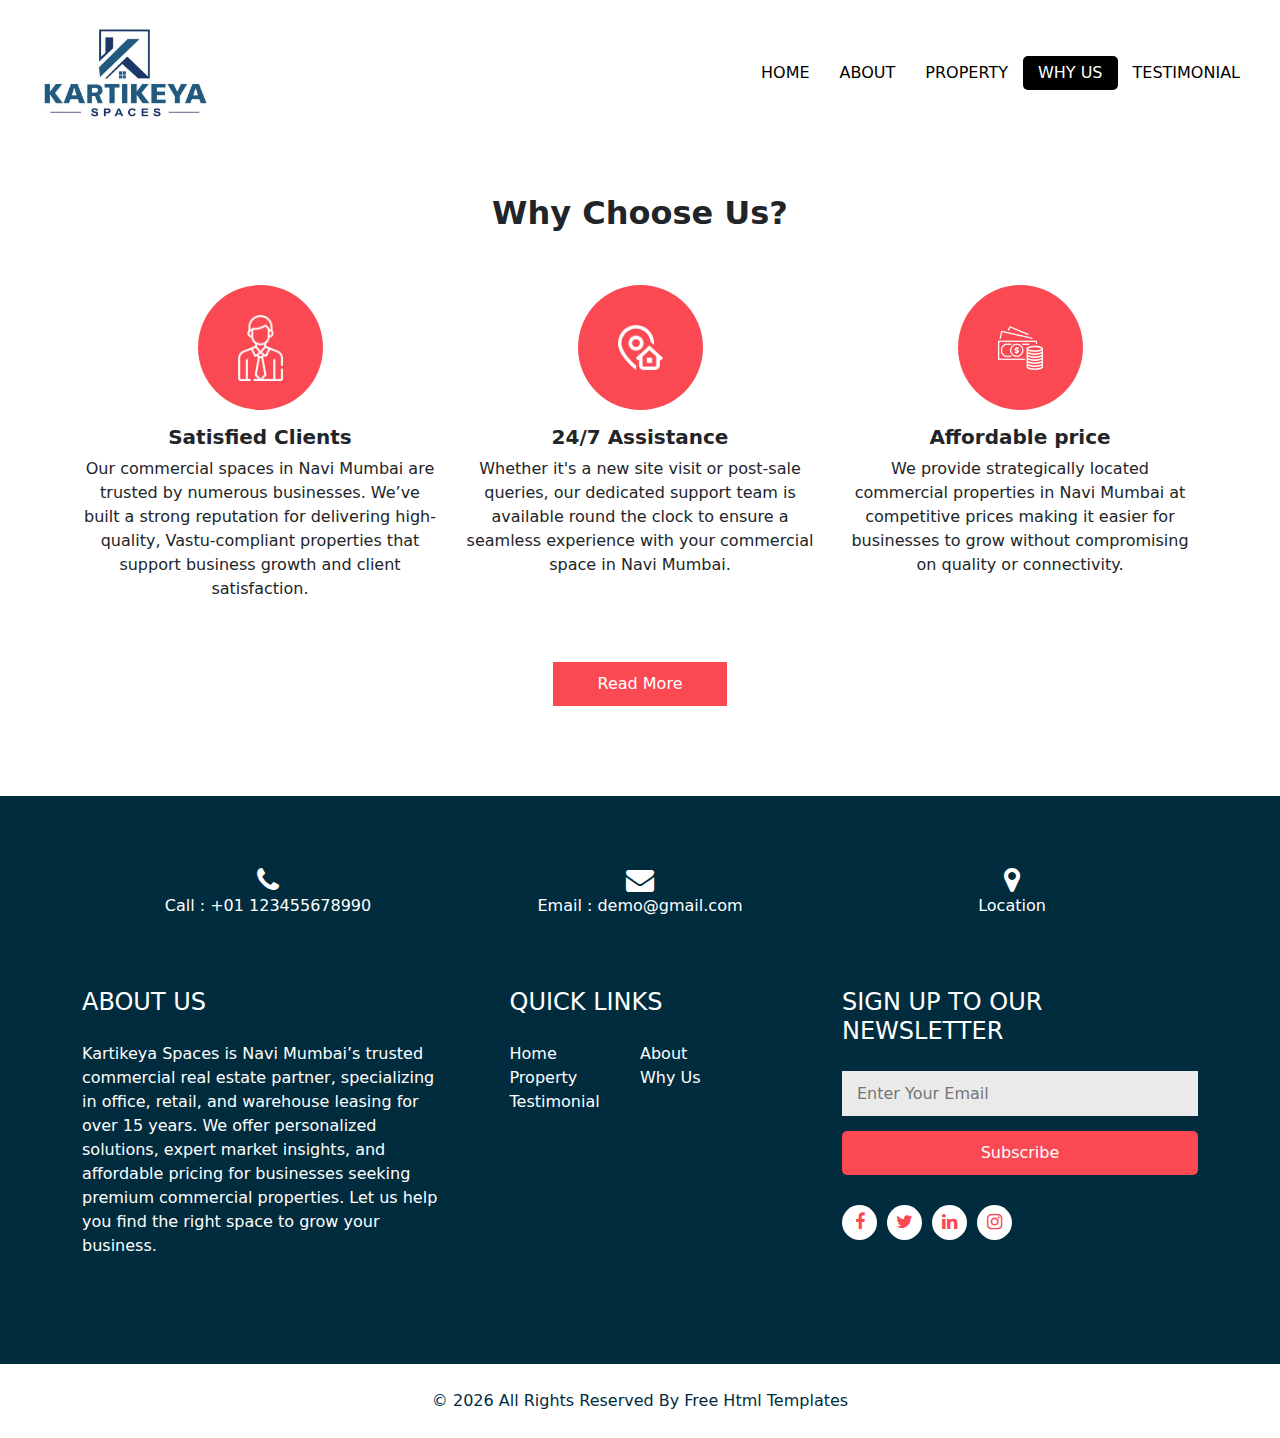
<file: why.html>
<!DOCTYPE html>
<html>

<head>
  <!-- Basic -->
  <meta charset="utf-8" />
  <meta http-equiv="X-UA-Compatible" content="IE=edge" />
  <!-- Mobile Metas -->
  <meta name="viewport" content="width=device-width, initial-scale=1, shrink-to-fit=no" />
  <!-- Site Metas -->
  <meta name="keywords" content="" />
  <meta name="description" content="" />
  <meta name="author" content="" />

  <title>Kartikeya spaces</title>


  <!-- bootstrap core css -->
  <link rel="stylesheet" type="text/css" href="css/bootstrap.css" />

  <!-- fonts style -->
  <link href="https://fonts.googleapis.com/css2?family=Roboto:wght@400;500;700;900&display=swap" rel="stylesheet">

  <!-- nice selecy -->
  <link rel="stylesheet" href="css/nice-select.min.css">

  <!--owl slider stylesheet -->
  <link rel="stylesheet" type="text/css"
    href="https://cdnjs.cloudflare.com/ajax/libs/OwlCarousel2/2.3.4/assets/owl.carousel.min.css" />

  <!-- font awesome style -->
  <link href="css/font-awesome.min.css" rel="stylesheet" />

  <!-- Custom styles for this template -->
  <link href="css/style.css" rel="stylesheet" />
  <!-- responsive style -->
  <link href="css/responsive.css" rel="stylesheet" />
  <!-- Bootstrap CSS -->
  <link href="https://cdn.jsdelivr.net/npm/bootstrap@5.3.3/dist/css/bootstrap.min.css" rel="stylesheet">
</head>

<body>

  <div class="hero_area">
    <!-- header section strats -->
    <header class="header_section">
      <div class="container-fluid">
        <nav class="navbar navbar-expand-lg custom_nav-container ">
          <a class="navbar-brand" href="index.html">
            <span>
              <img src="./images/kartikeya logo.png" alt="" style="width: 200px; height: 100px;" loading="lazy">
            </span>
          </a>

          <button class="navbar-toggler" type="button" data-toggle="collapse" data-target="#navbarSupportedContent"
            aria-controls="navbarSupportedContent" aria-expanded="false" aria-label="Toggle navigation">
            <span class=""> </span>
          </button>

          <div class="collapse navbar-collapse" id="navbarSupportedContent">
            <ul class="navbar-nav  ">
              <li class="nav-item">
                <a class="nav-link" href="index.html">Home <span class="sr-only">(current)</span></a>
              </li>
              <li class="nav-item">
                <a class="nav-link" href="about.html"> About</a>
              </li>
              <li class="nav-item">
                <a class="nav-link" href="property.html">Property</a>
              </li>
              <li class="nav-item active">
                <a class="nav-link" href="why.html">Why Us</a>
              </li>
              <li class="nav-item">
                <a class="nav-link" href="testimonial.html">Testimonial</a>
              </li>
              <li class="nav-item">
                <!-- <a class="nav-link" href="#"> Login</a> -->
              </li>
              <!-- <form class="form-inline">
                <button class="btn  my-2 my-sm-0 nav_search-btn" type="submit">
                  <i class="fa fa-search" aria-hidden="true"></i>
                </button>
              </form> -->
            </ul>
            <div class="quote_btn-container ms-auto">
              <a href="javascript:void(0);" class="btn btn-danger" data-bs-toggle="modal" data-bs-target="#quoteModal"
                style="color: white; background-color: #fa4952; border: none;">
                Get A Quote
              </a>
            </div>
          </div>
        </nav>
      </div>
    </header>
    <!-- end header section -->

    <!-- Quote Modal -->
    <div class="modal fade quote-modal-scope" id="quoteModal" tabindex="-1" aria-labelledby="quoteModalLabel"
      aria-hidden="true">
      <div class="modal-dialog modal-lg modal-dialog-centered d-flex justify-content-center align-items-center"
        style="min-height: 100vh;">
        <div class="modal-content rounded-4 shadow" style="max-width: 700px;">
          <div class="modal-header text-white" style="background-color: #fa4952;">
            <h5 class="modal-title" id="quoteModalLabel">Contact Us</h5>
            <button type="button" class="btn-close btn-close-white" data-bs-dismiss="modal" aria-label="Close"></button>
          </div>
          <div class="modal-body p-4 bg-white">
            <form id="quoteEnquiryForm" class="google-form">
              <div class="row g-3">

                <!-- Hidden field for identifying form -->
                <input type="hidden" name="formName" value="ContactUs">

                <div class="col-md-6">
                  <input type="text" class="form-control" name="name" placeholder="Your Name" required>
                </div>

                <div class="col-md-6">
                  <input type="email" class="form-control" name="email" placeholder="Email Address" required>
                </div>

                <div class="col-md-6">
                  <input type="tel" class="form-control" name="phone" placeholder="Phone Number" required>
                </div>

                <div class="col-md-6">
                  <select class="form-select" name="service" required>
                    <option value="">-- Select Service --</option>
                    <option value="Buy">Buy Property</option>
                    <option value="Rent">Rent Property</option>
                    <option value="Sell">Sell Property</option>
                    <option value="Consult">Consultation</option>
                  </select>
                </div>

                <div class="col-12">
                  <textarea class="form-control" name="message" rows="4" placeholder="Write your message here..."
                    required></textarea>
                </div>
              </div>

              <div class="text-center mt-4">
                <button type="submit" class="btn px-5 py-2 text-white" style="background-color: #fa4952;">
                  Send Request <i class="bi bi-send-fill ms-2"></i>
                </button>
              </div>

              <!-- Success Message -->
              <div id="quoteSuccessMsg" class="alert alert-success mt-3 text-center"
                style="display: none; background-color: #fa4952; color: white;">
                Your request has been sent successfully!
              </div>
            </form>
          </div>
        </div>
      </div>
    </div>

    <script src="https://cdn.jsdelivr.net/npm/bootstrap@5.3.3/dist/js/bootstrap.bundle.min.js"></script>



    <!-- why us section -->

    <section class="why_us_section layout_padding pt-5">
      <div class="container">
        <div class="heading_container heading_center">
          <h2>
            Why Choose Us?
          </h2>
        </div>
        <div class="row">
          <div class="col-md-4 col-sm-6 mx-auto">
            <div class="box">
              <div class="img-box">
                <img src="images/w1.png" alt="" loading="lazy">
              </div>
              <div class="detail-box">
                <h5>
                  Satisfied Clients
                </h5>
                <p>
                  Our commercial spaces in Navi Mumbai are trusted by numerous businesses. We’ve built a strong
                  reputation for delivering high-quality, Vastu-compliant properties that support business growth and
                  client satisfaction.
                </p>
              </div>
            </div>
          </div>
          <div class="col-md-4 col-sm-6 mx-auto">
            <div class="box">
              <div class="img-box">
                <img src="images/w2.png" alt="" loading="lazy">
              </div>
              <div class="detail-box">
                <h5>
                  24/7 Assistance
                </h5>
                <p>
                  Whether it's a new site visit or post-sale queries, our dedicated support team is available round the
                  clock to ensure a seamless experience with your commercial space in Navi Mumbai.
                </p>
              </div>
            </div>
          </div>
          <div class="col-md-4 col-sm-6 mx-auto">
            <div class="box">
              <div class="img-box">
                <img src="images/w3.png" alt="" loading="lazy">
              </div>
              <div class="detail-box">
                <h5>
                  Affordable price
                </h5>
                <p>
                  We provide strategically located commercial properties in Navi Mumbai at competitive prices making it
                  easier for businesses to grow without compromising on quality or connectivity.
                </p>
              </div>
            </div>
          </div>
        </div>
        <div class="btn-box">
          <a href="">
            Read More
          </a>
        </div>
      </div>
    </section>

    <!-- end why us section -->

    <!-- info section -->
    <section class="info_section ">

      <div class="container">
        <div class="contact_nav">
          <a href="">
            <i class="fa fa-phone" aria-hidden="true"></i>
            <span>
              Call : +01 123455678990
            </span>
          </a>
          <a href="">
            <i class="fa fa-envelope" aria-hidden="true"></i>
            <span>
              Email : demo@gmail.com
            </span>
          </a>
          <a href="">
            <i class="fa fa-map-marker" aria-hidden="true"></i>
            <span>
              Location
            </span>
          </a>
        </div>

        <div class="info_top ">
          <div class="row info_main_row">
            <div class=" col-md-4 col-lg-4 ">
              <div class="info_about">
                <h4>
                  About Us
                </h4>
                <p>
                  Kartikeya Spaces is Navi Mumbai’s trusted commercial real estate partner, specializing in office,
                  retail, and warehouse leasing for over 15 years. We offer personalized solutions, expert market
                  insights, and affordable pricing for businesses seeking premium commercial properties. Let us help you
                  find the right space to grow your business.
                </p>
              </div>
            </div>
            <div class=" col-md-4 col-lg-3 mx-auto">
              <div class="info_links">
                <h4>
                  QUICK LINKS
                </h4>
                <div class="info_links_menu">
                  <a class="" href="index.html">Home <span class="sr-only">(current)</span></a>
                  <a class="" href="about.html"> About</a>
                  <a class="" href="property.html">Property</a>
                  <a class="" href="why.html">Why Us</a>
                  <a class="" href="testimonial.html">Testimonial</a>
                </div>
              </div>
            </div>
            <div class="col-md-4">
              <div class="info_form">
                <h4>
                  SIGN UP TO OUR NEWSLETTER
                </h4>
                <form action="">
                  <input type="text" placeholder="Enter Your Email" />
                  <button type="submit">
                    Subscribe
                  </button>
                </form>
                <div class="social_box">
                  <a href="">
                    <i class="fa fa-facebook" aria-hidden="true"></i>
                  </a>
                  <a href="">
                    <i class="fa fa-twitter" aria-hidden="true"></i>
                  </a>
                  <a href="https://www.linkedin.com/company/kartikeya-spaces/" target="_blank">
                    <i class="fa fa-linkedin" aria-hidden="true"></i>
                  </a>
                  <a href="">
                    <i class="fa fa-instagram" aria-hidden="true"></i>
                  </a>
                </div>
              </div>
            </div>
          </div>
        </div>
      </div>
    </section>
    <!-- end info_section -->


    <!-- footer section -->
    <footer class="footer_section">
      <div class="container">
        <p>
          &copy; <span id="displayYear"></span> All Rights Reserved By
          <a href="https://html.design/">Free Html Templates</a>
        </p>
      </div>
    </footer>
    <!-- footer section -->

    <!-- jQery -->
    <script src="js/jquery-3.4.1.min.js"></script>
    <!-- popper js -->
    <script src="https://cdn.jsdelivr.net/npm/popper.js@1.16.0/dist/umd/popper.min.js"
      integrity="sha384-Q6E9RHvbIyZFJoft+2mJbHaEWldlvI9IOYy5n3zV9zzTtmI3UksdQRVvoxMfooAo" crossorigin="anonymous">
      </script>
    <!-- nice select -->
    <script src="js/jquery.nice-select.min.js"></script>
    <!-- bootstrap js -->
    <script src="js/bootstrap.js"></script>
    <!-- owl slider -->
    <script src="https://cdnjs.cloudflare.com/ajax/libs/OwlCarousel2/2.3.4/owl.carousel.min.js">
    </script>
    <!-- custom js -->
    <script src="js/custom.js"></script>

    <script src="js/form-submit.js"></script>

    <script src="js/property-listing.js"></script>

</body>

</html>
</file>
<file: css/style.css>
body {
  font-family: 'Roboto', sans-serif;
  color: #0c0c0c;
  background-color: #ffffff;
  overflow-x: hidden;
}

a {
  text-decoration: none !important;
}

select .form-select {
  -webkit-appearance: none;
  -moz-appearance: none;
  appearance: none;
  background-image: none !important;
}



.layout_padding {
  padding: 90px 0;
}

.layout_padding2 {
  padding: 75px 0;
}

.layout_padding2-top {
  padding-top: 75px;
}

.layout_padding2-bottom {
  padding-bottom: 75px;
}

.layout_padding-top {
  padding-top: 90px;
}

.layout_padding-bottom {
  padding-bottom: 90px;
}

.heading_container {
  display: -webkit-box;
  display: -ms-flexbox;
  display: flex;
  -webkit-box-orient: vertical;
  -webkit-box-direction: normal;
  -ms-flex-direction: column;
  flex-direction: column;
  -webkit-box-align: start;
  -ms-flex-align: start;
  align-items: flex-start;
}

.heading_container h2 {
  position: relative;
  font-weight: bold;
}

.heading_container h2 span {
  color: #fa4952;
}

.heading_container.heading_center {
  -webkit-box-align: center;
  -ms-flex-align: center;
  align-items: center;
  text-align: center;
}

a,
a:hover,
a:focus {
  text-decoration: none;
}

a:hover,
a:focus {
  color: initial;
}

.btn,
.btn:focus {
  outline: none !important;
  -webkit-box-shadow: none;
  box-shadow: none;
}

/*header section*/
.hero_area {
  position: relative;
  min-height: 100vh;
  display: -webkit-box;
  display: -ms-flexbox;
  display: flex;
  -webkit-box-orient: vertical;
  -webkit-box-direction: normal;
  -ms-flex-direction: column;
  flex-direction: column;
}

.sub_page .hero_area {
  min-height: auto;
}

.sub_page .header_section {
  margin-top: 0;
  -webkit-box-shadow: 0 0 5px 0 rgba(0, 0, 0, 0.15);
  box-shadow: 0 0 5px 0 rgba(0, 0, 0, 0.15);
}

.header_section {
  padding: 10px 0;
}

.header_section .container-fluid {
  padding-right: 25px;
  padding-left: 25px;
}

.navbar-brand span {
  color: #002c3e;
  font-size: 24px;
  font-weight: bold;
}

.custom_nav-container {
  padding: 0;
}

.custom_nav-container .navbar-nav {
  margin: auto;
}

.custom_nav-container .navbar-nav .nav-item .nav-link {
  padding: 5px 25px;
  color: #000000;
  text-align: center;
  text-transform: uppercase;
  border-radius: 5px;
  -webkit-transition: all .3s;
  transition: all .3s;
}

.custom_nav-container .navbar-nav .nav-item:hover .nav-link,
.custom_nav-container .navbar-nav .nav-item.active .nav-link {
  color: #ffffff;
  background-color: #000000;
}

.custom_nav-container .nav_search-btn {
  width: 35px;
  height: 35px;
  padding: 0;
  border: none;
  color: #000000;
}

.custom_nav-container .nav_search-btn:hover {
  color: #000000;
}

.custom_nav-container .navbar-toggler {
  outline: none;
}

.custom_nav-container .navbar-toggler {
  padding: 0;
  width: 37px;
  height: 42px;
  -webkit-transition: all .3s;
  transition: all .3s;
}

.custom_nav-container .navbar-toggler span {
  display: block;
  width: 35px;
  height: 4px;
  background-color: #000000;
  margin: 7px 0;
  -webkit-transition: all 0.3s;
  transition: all 0.3s;
  position: relative;
  border-radius: 5px;
  -webkit-transition: all .3s;
  transition: all .3s;
}

.custom_nav-container .navbar-toggler span::before,
.custom_nav-container .navbar-toggler span::after {
  content: "";
  position: absolute;
  left: 0;
  height: 100%;
  width: 100%;
  background-color: #000000;
  top: -10px;
  border-radius: 5px;
  -webkit-transition: all .3s;
  transition: all .3s;
}

.custom_nav-container .navbar-toggler span::after {
  top: 10px;
}

.custom_nav-container .navbar-toggler[aria-expanded="true"] {
  -webkit-transform: rotate(360deg);
  transform: rotate(360deg);
}

.custom_nav-container .navbar-toggler[aria-expanded="true"] span {
  -webkit-transform: rotate(45deg);
  transform: rotate(45deg);
}

.custom_nav-container .navbar-toggler[aria-expanded="true"] span::before,
.custom_nav-container .navbar-toggler[aria-expanded="true"] span::after {
  -webkit-transform: rotate(90deg);
  transform: rotate(90deg);
  top: 0;
}

.custom_nav-container .navbar-toggler[aria-expanded="true"] .s-1 {
  -webkit-transform: rotate(45deg);
  transform: rotate(45deg);
  margin: 0;
  margin-bottom: -4px;
}

.custom_nav-container .navbar-toggler[aria-expanded="true"] .s-2 {
  display: none;
}

.custom_nav-container .navbar-toggler[aria-expanded="true"] .s-3 {
  -webkit-transform: rotate(-45deg);
  transform: rotate(-45deg);
  margin: 0;
  margin-top: -4px;
}

.custom_nav-container .navbar-toggler[aria-expanded="false"] .s-1,
.custom_nav-container .navbar-toggler[aria-expanded="false"] .s-2,
.custom_nav-container .navbar-toggler[aria-expanded="false"] .s-3 {
  -webkit-transform: none;
  transform: none;
}

.quote_btn-container {
  display: -webkit-box;
  display: -ms-flexbox;
  display: flex;
  -webkit-box-align: center;
  -ms-flex-align: center;
  align-items: center;
}

.quote_btn-container a {
  color: #000000;
  text-transform: uppercase;
}

.quote_btn-container a span {
  margin-left: 5px;
}

.quote_btn-container a:hover {
  color: #002c3e;
}

.quote_btn-container .quote_btn {
  display: inline-block;
  padding: 5px 25px;
  background-color: #fa4952;
  color: #ffffff;
  border-radius: 5px;
  -webkit-transition: all .3s;
  transition: all .3s;
  border: none;
}

.quote_btn-container .quote_btn:hover {
  background-color: #f00712;
}

.quote-modal-scope .modal-backdrop {
  z-index: 1040 !important;
}

.quote-modal-scope .modal {
  z-index: 1055 !important;
}

.quote-modal-scope .modal-dialog {
  pointer-events: auto;
  margin: auto;
}

/*end header section*/
/* slider section */
.slider_section {
  -webkit-box-flex: 1;
  -ms-flex: 1;
  flex: 1;
  display: -webkit-box;
  display: -ms-flexbox;
  display: flex;
  -webkit-box-align: center;
  -ms-flex-align: center;
  align-items: center;
  padding: 90px 0 145px 0;
  position: relative;
}

.slider_section .slider_bg_box {
  position: absolute;
  top: 0;
  left: 0;
  width: 100%;
  height: 100%;
  overflow: hidden;
  z-index: -1;
}

.slider_section .slider_bg_box img {
  width: auto;
  height: auto;
  min-width: 100%;
  min-height: 100%;
}

.slider_section .slider_bg_box::before {
  content: "";
  position: absolute;
  top: 0;
  left: 0;
  width: 100%;
  height: 100%;
  background: -webkit-gradient(linear, left top, right top, from(rgba(0, 44, 62, 0.75)), to(rgba(0, 44, 62, 0.55)));
  background: linear-gradient(to right, rgba(0, 44, 62, 0.75), rgba(0, 44, 62, 0.55));
}

.slider_section .row {
  -webkit-box-align: center;
  -ms-flex-align: center;
  align-items: center;
}

.slider_section #customCarousel1 {
  width: 100%;
  position: unset;
}

.slider_section .detail-box {
  color: #002c3e;
}

.slider_section .detail-box h1 {
  font-weight: bold;
  text-transform: uppercase;
  margin-bottom: 10px;
  color: #ffffff;
}

.slider_section .detail-box p {
  color: #ffffff;
  font-size: 15px;
  font-weight: 300;
}

.slider_section .detail-box .btn-box {
  display: -webkit-box;
  display: -ms-flexbox;
  display: flex;
  margin: 0 -5px;
  margin-top: 30px;
}

.slider_section .detail-box .btn-box a {
  margin: 5px;
  text-align: center;
  width: 165px;
}

.slider_section .detail-box .btn-box .btn1 {
  display: inline-block;
  padding: 10px 15px;
  background-color: #ffffff;
  color: #000000;
  border-radius: 0;
  -webkit-transition: all .3s;
  transition: all .3s;
  border: none;
}

.slider_section .detail-box .btn-box .btn1:hover {
  background-color: #d9d9d9;
}

.slider_section .detail-box .btn-box .btn2 {
  display: inline-block;
  padding: 10px 15px;
  background-color: #fa4952;
  color: #ffffff;
  border-radius: 0;
  -webkit-transition: all .3s;
  transition: all .3s;
  border: none;
}

.slider_section .detail-box .btn-box .btn2:hover {
  background-color: #f00712;
}

.slider_section .img-box img {
  width: 100%;
}

.slider_section .carousel-indicators {
  position: unset;
  margin: 0;
  -webkit-box-pack: center;
  -ms-flex-pack: center;
  justify-content: center;
  -webkit-box-align: center;
  -ms-flex-align: center;
  align-items: center;
  margin-top: 45px;
}

.slider_section .carousel-indicators li {
  background-color: #ffffff;
  width: 12px;
  height: 12px;
  border-radius: 100%;
  opacity: 1;
  border: 1px solid #ffffff;
  text-indent: unset;
  background-clip: unset;
  -webkit-transition: all .2s;
  transition: all .2s;
}

.slider_section .carousel-indicators li.active {
  width: 20px;
  height: 20px;
  background-color: transparent;
}

/* find section */
.find_section {
  background-image: url(../images/find-bg.png);
  background-size: cover;
  background-position: center;
  background-repeat: no-repeat;
  margin-top: -90px;
}

.find_section .form_tab_container ul {
  padding: 0 30px;
}

.find_section .form_tab_container ul .nav-link {
  color: #242323;
  background-color: #ffffff;
  border-radius: 5px;
  padding: 12px 25px;
  margin: 0 5px;
  text-transform: uppercase;
  position: relative;
  background-color: #ffffff;
}

.find_section .form_tab_container ul .nav-link.active {
  color: #ffffff;
  background-color: #fa4952;
}

.find_section .form_tab_container ul .nav-link::before {
  content: "";
  position: absolute;
  top: 0;
  left: 0;
  width: 100%;
  height: 100%;
  border-radius: 10px;
  -webkit-box-shadow: 0 0 15px 5px rgba(0, 0, 0, 0.05);
  box-shadow: 0 0 15px 5px rgba(0, 0, 0, 0.05);
  z-index: -1;
}

.find_section .find_form {
  padding: 45px 25px 35px 25px;
  margin: -25px auto 0 auto;
  border-radius: 5px;
  -webkit-box-shadow: 0 0 5px 0 rgba(0, 0, 0, 0.15);
  box-shadow: 0 0 5px 0 rgba(0, 0, 0, 0.15);
  background-color: #ffffff;
  background-color: #ffffff;
  /* nice select */
  /* end nice select */
}

.find_section .find_form .form-group {
  margin: 15px;
  position: relative;
  -webkit-box-shadow: 0 0 2px 0 rgba(0, 0, 0, 0.1);
  box-shadow: 0 0 2px 0 rgba(0, 0, 0, 0.1);
}

.find_section .find_form .input-group-text {
  width: 50px;
  display: -webkit-box;
  display: -ms-flexbox;
  display: flex;
  -webkit-box-pack: center;
  -ms-flex-pack: center;
  justify-content: center;
  -webkit-box-align: center;
  -ms-flex-align: center;
  align-items: center;
  background-color: #f7f8f3;
  border: none;
}

.find_section .find_form .form-control {
  height: 50px;
  outline: none;
  border: none;
  position: relative;
  -webkit-box-shadow: none;
  box-shadow: none;
  background-color: #f7f8f3;
}

.find_section .find_form .form-control::-webkit-input-placeholder {
  font-size: 14px;
}

.find_section .find_form .form-control:-ms-input-placeholder {
  font-size: 14px;
}

.find_section .find_form .form-control::-ms-input-placeholder {
  font-size: 14px;
}

.find_section .find_form .form-control::placeholder {
  font-size: 14px;
}

.find_section .find_form .form-control.nice-select {
  line-height: 39px;
}

.find_section .find_form .nice-select ul {
  width: 100%;
  padding: 0;
}

.find_section .find_form .nice-select::after {
  right: 15px;
  border: none;
  border-top: 5px solid #ccc;
  border-right: 5px solid transparent;
  border-bottom: 0;
  border-left: 5px solid transparent;
  -webkit-transform: rotate(0deg);
  transform: rotate(0deg);
}

.find_section .find_form .nice-select.open::after {
  -webkit-transform: rotate(-180deg);
  transform: rotate(-180deg);
}

.find_section .find_form .btn-box {
  display: -webkit-box;
  display: -ms-flexbox;
  display: flex;
  -webkit-box-pack: center;
  -ms-flex-pack: center;
  justify-content: center;
  margin-top: 25px;
}

.find_section .find_form .btn-box button {
  display: inline-block;
  padding: 12px 50px;
  background-color: #fa4952;
  color: #ffffff;
  border-radius: 45x;
  -webkit-transition: all .3s;
  transition: all .3s;
  border: none;
}

.find_section .find_form .btn-box button:hover {
  background-color: #f00712;
}

/* end find section */
.about_section .row {
  -webkit-box-align: center;
  -ms-flex-align: center;
  align-items: center;
}

.about_section .img-box {
  position: relative;
  padding: 15px;
}

.about_section .img-box img {
  max-width: 100%;
  position: relative;
  z-index: 2;
}

.about_section .img-box::before,
.about_section .img-box::after {
  content: "";
  position: absolute;
  width: 150px;
  height: 150px;
  background-color: #002c3e;
  z-index: 1;
}

.about_section .img-box::before {
  top: 0;
  right: 0;
}

.about_section .img-box::after {
  bottom: 0;
  left: 0;
}

.about_section .detail-box p {
  color: #1f1f1f;
  margin-top: 15px;
}

.about_section .detail-box a {
  display: inline-block;
  padding: 10px 45px;
  background-color: #fa4952;
  color: #ffffff;
  border-radius: 0px;
  -webkit-transition: all .3s;
  transition: all .3s;
  border: none;
  margin-top: 15px;
}

.about_section .detail-box a:hover {
  background-color: #f00712;
}


/* Team Layout Scoped Styles */
.about_section.team_layout {
  background-color: #f9f9f9;
  padding: 60px 0;
}

.about_section.team_layout .heading_container h2 {
  /* font-weight: 700;
  font-size: 36px; */
  color: #333;
  margin-bottom: 30px;
  position: relative;
}

/* Optional section underline */
/*
.about_section.team_layout .heading_container h2::after {
  content: "";
  width: 60px;
  height: 3px;
  background-color: #ff5f13;
  display: block;
  margin: 10px auto 0;
  border-radius: 5px;
}
*/

.about_section.team_layout .detail-box {
  background: #fff;
  padding: 25px 30px;
  border-radius: 15px;
  box-shadow: 0 8px 24px rgba(0, 0, 0, 0.05);
  margin-bottom: 20px;
}

.about_section.team_layout .detail-box ul {
  list-style: disc;
  padding-left: 20px;
  margin-top: 15px;
}

.about_section.team_layout .detail-box ul li {
  margin-bottom: 8px;
  color: #555;
  font-size: 16px;
}

.about_section.team_layout .detail-box p {
  color: #444;
  font-size: 16px;
  line-height: 1.6;
}

.about_section.team_layout .img-box img {
  border-radius: 15px;
  box-shadow: 0 5px 25px rgba(0, 0, 0, 0.1);
  max-width: 100%;
  height: auto;
}

.about_section.team_layout .team-card {
  background: #fff;
  border-radius: 15px;
  overflow: hidden;
  box-shadow: 0 5px 20px rgba(0, 0, 0, 0.05);
  transition: transform 0.3s ease, box-shadow 0.3s ease;
  text-align: center;
  padding: 20px;
  height: 100%;
}

.about_section.team_layout .team-card:hover {
  transform: translateY(-5px);
  box-shadow: 0 10px 30px rgba(0, 0, 0, 0.1);
}

.about_section.team_layout .team-img {
  width: 250px;
  height: 250px;
  object-fit: cover;
  border-radius: 50%;
  border: 5px solid rgb(10, 83, 152);
  margin-bottom: 15px;
  transition: transform 0.3s ease;
}

.about_section.team_layout .team-card:hover .team-img {
  transform: scale(1.05);
}

.about_section.team_layout .team-info h5 {
  font-size: 1.25rem;
  margin-bottom: 10px;
  font-weight: 600;
  color: #222;
}

.about_section.team_layout .team-info p {
  font-size: 0.95rem;
  color: #555;
  margin-bottom: 6px;
}

.about_section.team_layout h4 {
  font-weight: 600;
  margin-bottom: 20px;
  color: #222;
}

.about_section.team_layout ul {
  list-style: disc;
  margin-left: 20px;
  color: #444;
}

.about_section.team_layout ul li {
  font-size: 16px;
  margin-bottom: 8px;
}

@media (max-width: 767px) {
  .about_section.team_layout {
    padding: 40px 15px;
  }

  .about_section.team_layout .team-img {
    height: 220px;
  }
}



.sale_section {
  background-color: #f7f8f3;
}

.sale_section .container-fluid {
  padding: 0 20px;
}

.sale_section .box {
  margin-top: 45px;
}

.sale_section .box .img-box img {
  width: 100%;
}

.sale_section .box .detail-box {
  margin-top: 10px;
}

.sale_section .box .detail-box h6 {
  text-transform: uppercase;
  font-weight: bold;
  font-size: 18px;
}

.sale_section .box .detail-box p {
  font-size: 15px;
  font-weight: 300;
  margin-bottom: 10px;
}

.sale_section .box .detail-box a {
  color: #002c3e;
}

.sale_section .btn-box {
  display: -webkit-box;
  display: -ms-flexbox;
  display: flex;
  -webkit-box-pack: center;
  -ms-flex-pack: center;
  justify-content: center;
}

.sale_section .btn-box a {
  display: inline-block;
  padding: 10px 45px;
  background-color: #fa4952;
  color: #ffffff;
  border-radius: 0px;
  -webkit-transition: all .3s;
  transition: all .3s;
  border: none;
  margin-top: 45px;
}

.sale_section .btn-box a:hover {
  background-color: #f00712;
}

.sale_section .shadow {
  box-shadow: 0 0.5rem 1rem rgba(0, 0, 0, 0.08) !important;
}



.property-section .filter-pill {
  background: #fff;
  border-radius: 50px;
  gap: 20px;
  flex-wrap: wrap;
}

.property-section .filter-item {
  display: flex;
  flex-direction: column;
  padding: 0 10px;
  min-width: 160px;
}

.property-section .filter-label {
  font-weight: 600;
  font-size: 14px;
  color: #333;
  margin-bottom: 4px;
}

.property-section .form-select {
  font-size: 14px;
  background: none;
  box-shadow: none;
  padding-left: 0;
  border-radius: 6px;
  border: 1px solid #ccc;
}

.property-section .divider {
  width: 1px;
  background-color: #ddd;
  height: 40px;
  align-self: center;
}

.property-section .form-label {
  margin-bottom: 6px;
  color: #333;
}

.property-section .modal {
  display: none;
  position: fixed;
  z-index: 1000;
  left: 0;
  width: 100%;
  height: 100%;
  background-color: rgba(0, 0, 0, 0.6);
}

.property-section .modal-content {
  background: #fff;
  max-width: 700px;
  margin: 10% auto;
  padding: 0;
  border-radius: 1rem;
  position: relative;
  overflow: hidden;
  margin-top: 70px;
}

.property-section .modal-header {
  padding: 1rem 1.5rem;
  border-bottom: 1px solid #f3f3f3;
}

.property-section .modal-body {
  padding: 1.5rem;
}

.property-section .close {
  position: absolute;
  top: 10px;
  right: 15px;
  color: #ffffff;
  font-size: 28px;
  cursor: pointer;
  z-index: 10;
}

.property-section .modal-body input,
.property-section .modal-body textarea {
  font-size: 15px;
  border-radius: 0.5rem;
  padding: 0.6rem 1rem;
  border: 1px solid #ccc;
  width: 100%;
}

.property-section .btn2 {
  display: inline-block;
  padding: 10px 15px;
  background-color: #fa4952;
  color: #ffffff;
  border-radius: 0;
  transition: all 0.3s ease;
  border: none;
  text-align: center;
  text-decoration: none;
  font-weight: 500;
}

.property-section .btn2:hover {
  background-color: #f00712;
  color: #fff;
  text-decoration: none;
}

.property-section .whatsapp-btn {
  display: block;
  background: #25D366;
  color: white;
  padding: 10px;
  border-radius: 6px;
  text-decoration: none;
  text-align: center;
  font-weight: 500;
  margin-top: 10px;
}

.property-section .whatsapp-btn:hover {
  background-color: #20bd5a;
  color: white;
}

.property-section #successMsg {
  color: green;
  font-size: 14px;
  margin-top: 10px;
  display: none;
}

@media (max-width: 768px) {
  .property-section .filter-pill {
    flex-direction: column;
    border-radius: 20px;
  }

  .property-section .filter-item {
    width: 100%;
    padding: 0;
  }

  .property-section .filter-item button {
    width: 100%;
  }

  .property-section .divider {
    display: none;
  }
}

.property-section .filter-pill {
  background: #fff;
  border-radius: 50px;
  flex-wrap: wrap;
  gap: 20px;
}

.property-section .filter-item {
  display: flex;
  flex-direction: column;
  min-width: 160px;
}

.property-section .filter-label {
  font-weight: 600;
  font-size: 14px;
  color: #333;
  margin-bottom: 4px;
}


/* client section start */
.client_section .heading_container {
  margin-bottom: 30px;
}

.client_section .box {
  display: -webkit-box;
  display: -ms-flexbox;
  display: flex;
  -webkit-box-orient: vertical;
  -webkit-box-direction: normal;
  -ms-flex-direction: column;
  flex-direction: column;
  margin: 15px;
}

.client_section .box .img-box {
  position: relative;
  display: -webkit-box;
  display: -ms-flexbox;
  display: flex;
  -webkit-box-pack: center;
  -ms-flex-pack: center;
  justify-content: center;
  -webkit-box-align: center;
  -ms-flex-align: center;
  align-items: center;
  width: 105px;
  margin-bottom: -50px;
  margin-left: 25px;
  position: relative;
}

.client_section .box .img-box img {
  border-radius: 100%;
  width: 100%;
  border: 5px solid #002c3e;
}

.client_section .box .client_id {
  display: -webkit-box;
  display: -ms-flexbox;
  display: flex;
  -webkit-box-pack: justify;
  -ms-flex-pack: justify;
  justify-content: space-between;
}

.client_section .box .client_id .client_info h6 {
  font-weight: 600;
  margin-bottom: 5px;
}

.client_section .box .client_id .client_info p {
  margin-bottom: 0;
  font-size: 15px;
  font-size: 14px;
  margin-bottom: 10px;
}

.client_section .box .detail-box {
  background-color: #ffffff;
  -webkit-box-shadow: 0 0 15px 0 rgba(0, 0, 0, 0.15);
  box-shadow: 0 0 15px 0 rgba(0, 0, 0, 0.15);
  padding: 75px 25px 25px 25px;
}

.client_section .box .detail-box i {
  color: #002c3e;
  margin-bottom: 10px;
}

.client_section .owl-carousel .owl-nav {
  display: -webkit-box;
  display: -ms-flexbox;
  display: flex;
  -webkit-box-pack: center;
  -ms-flex-pack: center;
  justify-content: center;
  margin-top: 30px;
}

.client_section .owl-carousel .owl-nav .owl-prev,
.client_section .owl-carousel .owl-nav .owl-next {
  width: 55px;
  height: 55px;
  background-color: #fa4952;
  color: #ffffff;
  outline: none;
  bottom: 0px;
  font-size: 24px;
  -webkit-box-shadow: 0 0 5px 0 rgba(0, 0, 0, 0.25);
  box-shadow: 0 0 5px 0 rgba(0, 0, 0, 0.25);
}

.client_section .owl-carousel .owl-nav .owl-prev:hover,
.client_section .owl-carousel .owl-nav .owl-next:hover {
  background-color: #002c3e;
}

/* client section end */
.why_us_section .box {
  margin-top: 45px;
  display: -webkit-box;
  display: -ms-flexbox;
  display: flex;
  -webkit-box-orient: vertical;
  -webkit-box-direction: normal;
  -ms-flex-direction: column;
  flex-direction: column;
  -webkit-box-align: center;
  -ms-flex-align: center;
  align-items: center;
  text-align: center;
}

.why_us_section .box .img-box {
  background-color: #fa4952;
  display: -webkit-box;
  display: -ms-flexbox;
  display: flex;
  -webkit-box-pack: center;
  -ms-flex-pack: center;
  justify-content: center;
  -webkit-box-align: center;
  -ms-flex-align: center;
  align-items: center;
  width: 125px;
  min-width: 125px;
  height: 125px;
  -webkit-transition: all .3s;
  transition: all .3s;
  border-radius: 100%;
}

.why_us_section .box .img-box img {
  width: 45px;
}

.why_us_section .box .detail-box {
  margin-top: 15px;
}

.why_us_section .box .detail-box h5 {
  font-weight: bold;
}

.why_us_section .box:hover .img-box {
  background-color: #002c3e;
}

.why_us_section .btn-box {
  display: -webkit-box;
  display: -ms-flexbox;
  display: flex;
  -webkit-box-pack: center;
  -ms-flex-pack: center;
  justify-content: center;
  margin-top: 45px;
}

.why_us_section .btn-box a {
  display: inline-block;
  padding: 10px 45px;
  background-color: #fa4952;
  color: #ffffff;
  border-radius: 0;
  -webkit-transition: all .3s;
  transition: all .3s;
  border: none;
}

.why_us_section .btn-box a:hover {
  background-color: #f00712;
}

.info_section {
  background-color: #002c3e;
  color: #ffffff;
  padding: 45px 0;
}

.info_section .contact_nav {
  display: -webkit-box;
  display: -ms-flexbox;
  display: flex;
  -webkit-box-pack: center;
  -ms-flex-pack: center;
  justify-content: center;
  padding: 25px 0;
  text-align: center;
}

.info_section .contact_nav a {
  -webkit-box-flex: 1;
  -ms-flex: 1;
  flex: 1;
  margin: 0;
  display: -webkit-box;
  display: -ms-flexbox;
  display: flex;
  -webkit-box-orient: vertical;
  -webkit-box-direction: normal;
  -ms-flex-direction: column;
  flex-direction: column;
  -webkit-box-align: center;
  -ms-flex-align: center;
  align-items: center;
  color: #ffffff;
}

.info_section .contact_nav a i {
  font-size: 28px;
}

.info_section .contact_nav a:hover {
  color: #fa4952;
}

.info_section .info_top {
  padding: 45px 0;
}

.info_section h4 {
  text-transform: uppercase;
  position: relative;
  margin-bottom: 25px;
}

.info_section .info_links .info_links_menu {
  display: -webkit-box;
  display: -ms-flexbox;
  display: flex;
  -ms-flex-wrap: wrap;
  flex-wrap: wrap;
}

.info_section .info_links .info_links_menu a {
  color: #ffffff;
  -ms-flex-preferred-size: 50%;
  flex-basis: 50%;
}

.info_section .info_links .info_links_menu a:hover,
.info_section .info_links .info_links_menu a.active {
  color: #fa4952;
}

.info_section .info_post .post_box {
  display: -webkit-box;
  display: -ms-flexbox;
  display: flex;
  -ms-flex-wrap: wrap;
  flex-wrap: wrap;
  -webkit-box-align: center;
  -ms-flex-align: center;
  align-items: center;
}

.info_section .info_post .post_box .img-box {
  min-width: 45px;
  max-width: 90px;
  display: -webkit-box;
  display: -ms-flexbox;
  display: flex;
  -webkit-box-pack: center;
  -ms-flex-pack: center;
  justify-content: center;
  -webkit-box-align: center;
  -ms-flex-align: center;
  align-items: center;
  background-color: #ffffff;
  -ms-flex-preferred-size: calc(33% - 10px);
  flex-basis: calc(33% - 10px);
  padding: 5px;
  margin: 5px;
}

.info_section .info_post .post_box .img-box img {
  width: 100%;
}

.info_section .info_post .post_box p {
  margin: 0;
}

.info_section .info_post .post_box:not(:nth-last-child(1)) {
  margin-bottom: 15px;
}

.info_section .info_form input {
  width: 100%;
  border: none;
  height: 45px;
  margin-bottom: 15px;
  padding-left: 15px;
  background-color: #eaeaea;
  outline: none;
  color: #101010;
}

.info_section .info_form button {
  display: inline-block;
  padding: 10px 45px;
  background-color: #fa4952;
  color: #ffffff;
  border-radius: 5px;
  -webkit-transition: all .3s;
  transition: all .3s;
  border: none;
  width: 100%;
  text-align: center;
}

.info_section .info_form button:hover {
  background-color: #f00712;
}

.info_section .social_box {
  width: 100%;
  display: -webkit-box;
  display: -ms-flexbox;
  display: flex;
  margin-top: 30px;
}

.info_section .social_box a {
  display: -webkit-box;
  display: -ms-flexbox;
  display: flex;
  -webkit-box-pack: center;
  -ms-flex-pack: center;
  justify-content: center;
  -webkit-box-align: center;
  -ms-flex-align: center;
  align-items: center;
  background-color: #ffffff;
  border-radius: 100%;
  width: 35px;
  height: 35px;
  color: #fa4952;
  font-size: 18px;
  margin-right: 10px;
}

.info_section .social_box a:hover {
  color: #002c3e;
}

/* footer section*/
.footer_section {
  position: relative;
  background-color: #ffffff;
  text-align: center;
}

.footer_section p {
  color: #002c3e;
  padding: 25px 0;
  margin: 0;
}

.footer_section p a {
  color: inherit;
}

/*# sourceMappingURL=style.css.map */
</file>
<file: css/responsive.css>
@media (max-width: 1300px) {
  .quote_btn-container {
    display: none;
  }

  .custom_nav-container .navbar-nav {
    margin: 0;
    margin-left: auto;
    align-items: center;
  }

  .custom_nav-container .navbar-nav .nav-item .nav-link {
    padding: 5px 15px;
  }
}

@media (max-width: 1120px) {}

@media (max-width: 992px) {
  .hero_area {
    min-height: auto;
  }

  .custom_nav-container .navbar-nav {
    padding-top: 15px;
  }

  .custom_nav-container .navbar-nav .nav-item .nav-link {
    padding: 5px 25px;
    margin: 5px 0;
  }

}

@media (max-width: 768px) {
  .about_section .img-box {
    margin-top: 45px;
  }


  .info_section .contact_nav {
    flex-direction: column;
    align-items: flex-start;
    padding-top: 0;
  }

  .info_section .contact_nav a:not(:nth-last-child(1)) {
    margin-bottom: 25px;
  }

  .info_section .contact_nav a {
    align-items: flex-start;
    text-align: left;
  }

  .info_section .info_top {
    padding: 0;
  }

  .info_section .info_top .row>div {
    margin-bottom: 35px;
  }
}

@media (max-width: 576px) {
  .find_section .form_tab_container ul {
    padding: 0 15px;
}
}
@media (max-width: 480px) {
  .slider_section .detail-box h1 {
    font-size: 2rem;
  }

}

@media (max-width: 420px) {}

@media (max-width: 376px) {}

@media (min-width: 1200px) {
  .container {
    max-width: 1170px;
  }
}
</file>
